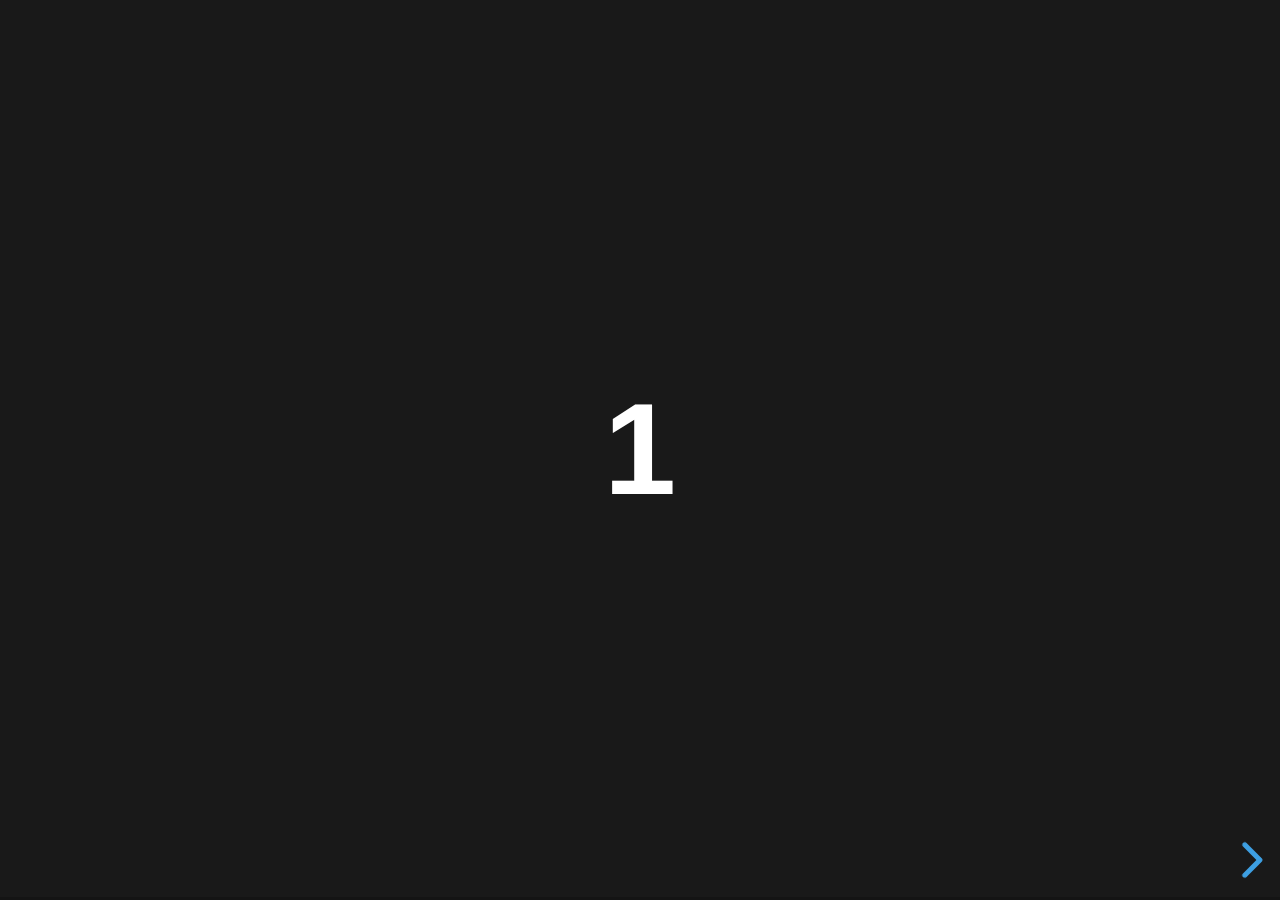
<file: presentation/examples/500-slides.html>
<!doctype html>
<html lang="en">
	<head>
		<meta charset="utf-8">

		<title>reveal.js - 500 slides</title>

		<meta name="viewport" content="width=device-width, initial-scale=1.0, maximum-scale=1.0, user-scalable=no">

		<link rel="stylesheet" href="../dist/reveal.css">
		<link rel="stylesheet" href="../dist/theme/black.css">
	</head>

	<body>
		<div class="reveal">
			<div class="slides">
				<section><h1>1</h1></section>
				<section><h1>2</h1></section>
				<section><h1>3</h1></section>
				<section><h1>4</h1></section>
				<section><h1>5</h1></section>
				<section><h1>6</h1></section>
				<section><h1>7</h1></section>
				<section><h1>8</h1></section>
				<section><h1>9</h1></section>
				<section><h1>10</h1></section>
				<section><h1>11</h1></section>
				<section><h1>12</h1></section>
				<section><h1>13</h1></section>
				<section><h1>14</h1></section>
				<section><h1>15</h1></section>
				<section><h1>16</h1></section>
				<section><h1>17</h1></section>
				<section><h1>18</h1></section>
				<section><h1>19</h1></section>
				<section><h1>20</h1></section>
				<section><h1>21</h1></section>
				<section><h1>22</h1></section>
				<section><h1>23</h1></section>
				<section><h1>24</h1></section>
				<section><h1>25</h1></section>
				<section><h1>26</h1></section>
				<section><h1>27</h1></section>
				<section><h1>28</h1></section>
				<section><h1>29</h1></section>
				<section><h1>30</h1></section>
				<section><h1>31</h1></section>
				<section><h1>32</h1></section>
				<section><h1>33</h1></section>
				<section><h1>34</h1></section>
				<section><h1>35</h1></section>
				<section><h1>36</h1></section>
				<section><h1>37</h1></section>
				<section><h1>38</h1></section>
				<section><h1>39</h1></section>
				<section><h1>40</h1></section>
				<section><h1>41</h1></section>
				<section><h1>42</h1></section>
				<section><h1>43</h1></section>
				<section><h1>44</h1></section>
				<section><h1>45</h1></section>
				<section><h1>46</h1></section>
				<section><h1>47</h1></section>
				<section><h1>48</h1></section>
				<section><h1>49</h1></section>
				<section><h1>50</h1></section>
				<section><h1>51</h1></section>
				<section><h1>52</h1></section>
				<section><h1>53</h1></section>
				<section><h1>54</h1></section>
				<section><h1>55</h1></section>
				<section><h1>56</h1></section>
				<section><h1>57</h1></section>
				<section><h1>58</h1></section>
				<section><h1>59</h1></section>
				<section><h1>60</h1></section>
				<section><h1>61</h1></section>
				<section><h1>62</h1></section>
				<section><h1>63</h1></section>
				<section><h1>64</h1></section>
				<section><h1>65</h1></section>
				<section><h1>66</h1></section>
				<section><h1>67</h1></section>
				<section><h1>68</h1></section>
				<section><h1>69</h1></section>
				<section><h1>70</h1></section>
				<section><h1>71</h1></section>
				<section><h1>72</h1></section>
				<section><h1>73</h1></section>
				<section><h1>74</h1></section>
				<section><h1>75</h1></section>
				<section><h1>76</h1></section>
				<section><h1>77</h1></section>
				<section><h1>78</h1></section>
				<section><h1>79</h1></section>
				<section><h1>80</h1></section>
				<section><h1>81</h1></section>
				<section><h1>82</h1></section>
				<section><h1>83</h1></section>
				<section><h1>84</h1></section>
				<section><h1>85</h1></section>
				<section><h1>86</h1></section>
				<section><h1>87</h1></section>
				<section><h1>88</h1></section>
				<section><h1>89</h1></section>
				<section><h1>90</h1></section>
				<section><h1>91</h1></section>
				<section><h1>92</h1></section>
				<section><h1>93</h1></section>
				<section><h1>94</h1></section>
				<section><h1>95</h1></section>
				<section><h1>96</h1></section>
				<section><h1>97</h1></section>
				<section><h1>98</h1></section>
				<section><h1>99</h1></section>
				<section><h1>100</h1></section>
				<section><h1>101</h1></section>
				<section><h1>102</h1></section>
				<section><h1>103</h1></section>
				<section><h1>104</h1></section>
				<section><h1>105</h1></section>
				<section><h1>106</h1></section>
				<section><h1>107</h1></section>
				<section><h1>108</h1></section>
				<section><h1>109</h1></section>
				<section><h1>110</h1></section>
				<section><h1>111</h1></section>
				<section><h1>112</h1></section>
				<section><h1>113</h1></section>
				<section><h1>114</h1></section>
				<section><h1>115</h1></section>
				<section><h1>116</h1></section>
				<section><h1>117</h1></section>
				<section><h1>118</h1></section>
				<section><h1>119</h1></section>
				<section><h1>120</h1></section>
				<section><h1>121</h1></section>
				<section><h1>122</h1></section>
				<section><h1>123</h1></section>
				<section><h1>124</h1></section>
				<section><h1>125</h1></section>
				<section><h1>126</h1></section>
				<section><h1>127</h1></section>
				<section><h1>128</h1></section>
				<section><h1>129</h1></section>
				<section><h1>130</h1></section>
				<section><h1>131</h1></section>
				<section><h1>132</h1></section>
				<section><h1>133</h1></section>
				<section><h1>134</h1></section>
				<section><h1>135</h1></section>
				<section><h1>136</h1></section>
				<section><h1>137</h1></section>
				<section><h1>138</h1></section>
				<section><h1>139</h1></section>
				<section><h1>140</h1></section>
				<section><h1>141</h1></section>
				<section><h1>142</h1></section>
				<section><h1>143</h1></section>
				<section><h1>144</h1></section>
				<section><h1>145</h1></section>
				<section><h1>146</h1></section>
				<section><h1>147</h1></section>
				<section><h1>148</h1></section>
				<section><h1>149</h1></section>
				<section><h1>150</h1></section>
				<section><h1>151</h1></section>
				<section><h1>152</h1></section>
				<section><h1>153</h1></section>
				<section><h1>154</h1></section>
				<section><h1>155</h1></section>
				<section><h1>156</h1></section>
				<section><h1>157</h1></section>
				<section><h1>158</h1></section>
				<section><h1>159</h1></section>
				<section><h1>160</h1></section>
				<section><h1>161</h1></section>
				<section><h1>162</h1></section>
				<section><h1>163</h1></section>
				<section><h1>164</h1></section>
				<section><h1>165</h1></section>
				<section><h1>166</h1></section>
				<section><h1>167</h1></section>
				<section><h1>168</h1></section>
				<section><h1>169</h1></section>
				<section><h1>170</h1></section>
				<section><h1>171</h1></section>
				<section><h1>172</h1></section>
				<section><h1>173</h1></section>
				<section><h1>174</h1></section>
				<section><h1>175</h1></section>
				<section><h1>176</h1></section>
				<section><h1>177</h1></section>
				<section><h1>178</h1></section>
				<section><h1>179</h1></section>
				<section><h1>180</h1></section>
				<section><h1>181</h1></section>
				<section><h1>182</h1></section>
				<section><h1>183</h1></section>
				<section><h1>184</h1></section>
				<section><h1>185</h1></section>
				<section><h1>186</h1></section>
				<section><h1>187</h1></section>
				<section><h1>188</h1></section>
				<section><h1>189</h1></section>
				<section><h1>190</h1></section>
				<section><h1>191</h1></section>
				<section><h1>192</h1></section>
				<section><h1>193</h1></section>
				<section><h1>194</h1></section>
				<section><h1>195</h1></section>
				<section><h1>196</h1></section>
				<section><h1>197</h1></section>
				<section><h1>198</h1></section>
				<section><h1>199</h1></section>
				<section><h1>200</h1></section>
				<section><h1>201</h1></section>
				<section><h1>202</h1></section>
				<section><h1>203</h1></section>
				<section><h1>204</h1></section>
				<section><h1>205</h1></section>
				<section><h1>206</h1></section>
				<section><h1>207</h1></section>
				<section><h1>208</h1></section>
				<section><h1>209</h1></section>
				<section><h1>210</h1></section>
				<section><h1>211</h1></section>
				<section><h1>212</h1></section>
				<section><h1>213</h1></section>
				<section><h1>214</h1></section>
				<section><h1>215</h1></section>
				<section><h1>216</h1></section>
				<section><h1>217</h1></section>
				<section><h1>218</h1></section>
				<section><h1>219</h1></section>
				<section><h1>220</h1></section>
				<section><h1>221</h1></section>
				<section><h1>222</h1></section>
				<section><h1>223</h1></section>
				<section><h1>224</h1></section>
				<section><h1>225</h1></section>
				<section><h1>226</h1></section>
				<section><h1>227</h1></section>
				<section><h1>228</h1></section>
				<section><h1>229</h1></section>
				<section><h1>230</h1></section>
				<section><h1>231</h1></section>
				<section><h1>232</h1></section>
				<section><h1>233</h1></section>
				<section><h1>234</h1></section>
				<section><h1>235</h1></section>
				<section><h1>236</h1></section>
				<section><h1>237</h1></section>
				<section><h1>238</h1></section>
				<section><h1>239</h1></section>
				<section><h1>240</h1></section>
				<section><h1>241</h1></section>
				<section><h1>242</h1></section>
				<section><h1>243</h1></section>
				<section><h1>244</h1></section>
				<section><h1>245</h1></section>
				<section><h1>246</h1></section>
				<section><h1>247</h1></section>
				<section><h1>248</h1></section>
				<section><h1>249</h1></section>
				<section><h1>250</h1></section>
				<section><h1>251</h1></section>
				<section><h1>252</h1></section>
				<section><h1>253</h1></section>
				<section><h1>254</h1></section>
				<section><h1>255</h1></section>
				<section><h1>256</h1></section>
				<section><h1>257</h1></section>
				<section><h1>258</h1></section>
				<section><h1>259</h1></section>
				<section><h1>260</h1></section>
				<section><h1>261</h1></section>
				<section><h1>262</h1></section>
				<section><h1>263</h1></section>
				<section><h1>264</h1></section>
				<section><h1>265</h1></section>
				<section><h1>266</h1></section>
				<section><h1>267</h1></section>
				<section><h1>268</h1></section>
				<section><h1>269</h1></section>
				<section><h1>270</h1></section>
				<section><h1>271</h1></section>
				<section><h1>272</h1></section>
				<section><h1>273</h1></section>
				<section><h1>274</h1></section>
				<section><h1>275</h1></section>
				<section><h1>276</h1></section>
				<section><h1>277</h1></section>
				<section><h1>278</h1></section>
				<section><h1>279</h1></section>
				<section><h1>280</h1></section>
				<section><h1>281</h1></section>
				<section><h1>282</h1></section>
				<section><h1>283</h1></section>
				<section><h1>284</h1></section>
				<section><h1>285</h1></section>
				<section><h1>286</h1></section>
				<section><h1>287</h1></section>
				<section><h1>288</h1></section>
				<section><h1>289</h1></section>
				<section><h1>290</h1></section>
				<section><h1>291</h1></section>
				<section><h1>292</h1></section>
				<section><h1>293</h1></section>
				<section><h1>294</h1></section>
				<section><h1>295</h1></section>
				<section><h1>296</h1></section>
				<section><h1>297</h1></section>
				<section><h1>298</h1></section>
				<section><h1>299</h1></section>
				<section><h1>300</h1></section>
				<section><h1>301</h1></section>
				<section><h1>302</h1></section>
				<section><h1>303</h1></section>
				<section><h1>304</h1></section>
				<section><h1>305</h1></section>
				<section><h1>306</h1></section>
				<section><h1>307</h1></section>
				<section><h1>308</h1></section>
				<section><h1>309</h1></section>
				<section><h1>310</h1></section>
				<section><h1>311</h1></section>
				<section><h1>312</h1></section>
				<section><h1>313</h1></section>
				<section><h1>314</h1></section>
				<section><h1>315</h1></section>
				<section><h1>316</h1></section>
				<section><h1>317</h1></section>
				<section><h1>318</h1></section>
				<section><h1>319</h1></section>
				<section><h1>320</h1></section>
				<section><h1>321</h1></section>
				<section><h1>322</h1></section>
				<section><h1>323</h1></section>
				<section><h1>324</h1></section>
				<section><h1>325</h1></section>
				<section><h1>326</h1></section>
				<section><h1>327</h1></section>
				<section><h1>328</h1></section>
				<section><h1>329</h1></section>
				<section><h1>330</h1></section>
				<section><h1>331</h1></section>
				<section><h1>332</h1></section>
				<section><h1>333</h1></section>
				<section><h1>334</h1></section>
				<section><h1>335</h1></section>
				<section><h1>336</h1></section>
				<section><h1>337</h1></section>
				<section><h1>338</h1></section>
				<section><h1>339</h1></section>
				<section><h1>340</h1></section>
				<section><h1>341</h1></section>
				<section><h1>342</h1></section>
				<section><h1>343</h1></section>
				<section><h1>344</h1></section>
				<section><h1>345</h1></section>
				<section><h1>346</h1></section>
				<section><h1>347</h1></section>
				<section><h1>348</h1></section>
				<section><h1>349</h1></section>
				<section><h1>350</h1></section>
				<section><h1>351</h1></section>
				<section><h1>352</h1></section>
				<section><h1>353</h1></section>
				<section><h1>354</h1></section>
				<section><h1>355</h1></section>
				<section><h1>356</h1></section>
				<section><h1>357</h1></section>
				<section><h1>358</h1></section>
				<section><h1>359</h1></section>
				<section><h1>360</h1></section>
				<section><h1>361</h1></section>
				<section><h1>362</h1></section>
				<section><h1>363</h1></section>
				<section><h1>364</h1></section>
				<section><h1>365</h1></section>
				<section><h1>366</h1></section>
				<section><h1>367</h1></section>
				<section><h1>368</h1></section>
				<section><h1>369</h1></section>
				<section><h1>370</h1></section>
				<section><h1>371</h1></section>
				<section><h1>372</h1></section>
				<section><h1>373</h1></section>
				<section><h1>374</h1></section>
				<section><h1>375</h1></section>
				<section><h1>376</h1></section>
				<section><h1>377</h1></section>
				<section><h1>378</h1></section>
				<section><h1>379</h1></section>
				<section><h1>380</h1></section>
				<section><h1>381</h1></section>
				<section><h1>382</h1></section>
				<section><h1>383</h1></section>
				<section><h1>384</h1></section>
				<section><h1>385</h1></section>
				<section><h1>386</h1></section>
				<section><h1>387</h1></section>
				<section><h1>388</h1></section>
				<section><h1>389</h1></section>
				<section><h1>390</h1></section>
				<section><h1>391</h1></section>
				<section><h1>392</h1></section>
				<section><h1>393</h1></section>
				<section><h1>394</h1></section>
				<section><h1>395</h1></section>
				<section><h1>396</h1></section>
				<section><h1>397</h1></section>
				<section><h1>398</h1></section>
				<section><h1>399</h1></section>
				<section><h1>400</h1></section>
				<section><h1>401</h1></section>
				<section><h1>402</h1></section>
				<section><h1>403</h1></section>
				<section><h1>404</h1></section>
				<section><h1>405</h1></section>
				<section><h1>406</h1></section>
				<section><h1>407</h1></section>
				<section><h1>408</h1></section>
				<section><h1>409</h1></section>
				<section><h1>410</h1></section>
				<section><h1>411</h1></section>
				<section><h1>412</h1></section>
				<section><h1>413</h1></section>
				<section><h1>414</h1></section>
				<section><h1>415</h1></section>
				<section><h1>416</h1></section>
				<section><h1>417</h1></section>
				<section><h1>418</h1></section>
				<section><h1>419</h1></section>
				<section><h1>420</h1></section>
				<section><h1>421</h1></section>
				<section><h1>422</h1></section>
				<section><h1>423</h1></section>
				<section><h1>424</h1></section>
				<section><h1>425</h1></section>
				<section><h1>426</h1></section>
				<section><h1>427</h1></section>
				<section><h1>428</h1></section>
				<section><h1>429</h1></section>
				<section><h1>430</h1></section>
				<section><h1>431</h1></section>
				<section><h1>432</h1></section>
				<section><h1>433</h1></section>
				<section><h1>434</h1></section>
				<section><h1>435</h1></section>
				<section><h1>436</h1></section>
				<section><h1>437</h1></section>
				<section><h1>438</h1></section>
				<section><h1>439</h1></section>
				<section><h1>440</h1></section>
				<section><h1>441</h1></section>
				<section><h1>442</h1></section>
				<section><h1>443</h1></section>
				<section><h1>444</h1></section>
				<section><h1>445</h1></section>
				<section><h1>446</h1></section>
				<section><h1>447</h1></section>
				<section><h1>448</h1></section>
				<section><h1>449</h1></section>
				<section><h1>450</h1></section>
				<section><h1>451</h1></section>
				<section><h1>452</h1></section>
				<section><h1>453</h1></section>
				<section><h1>454</h1></section>
				<section><h1>455</h1></section>
				<section><h1>456</h1></section>
				<section><h1>457</h1></section>
				<section><h1>458</h1></section>
				<section><h1>459</h1></section>
				<section><h1>460</h1></section>
				<section><h1>461</h1></section>
				<section><h1>462</h1></section>
				<section><h1>463</h1></section>
				<section><h1>464</h1></section>
				<section><h1>465</h1></section>
				<section><h1>466</h1></section>
				<section><h1>467</h1></section>
				<section><h1>468</h1></section>
				<section><h1>469</h1></section>
				<section><h1>470</h1></section>
				<section><h1>471</h1></section>
				<section><h1>472</h1></section>
				<section><h1>473</h1></section>
				<section><h1>474</h1></section>
				<section><h1>475</h1></section>
				<section><h1>476</h1></section>
				<section><h1>477</h1></section>
				<section><h1>478</h1></section>
				<section><h1>479</h1></section>
				<section><h1>480</h1></section>
				<section><h1>481</h1></section>
				<section><h1>482</h1></section>
				<section><h1>483</h1></section>
				<section><h1>484</h1></section>
				<section><h1>485</h1></section>
				<section><h1>486</h1></section>
				<section><h1>487</h1></section>
				<section><h1>488</h1></section>
				<section><h1>489</h1></section>
				<section><h1>490</h1></section>
				<section><h1>491</h1></section>
				<section><h1>492</h1></section>
				<section><h1>493</h1></section>
				<section><h1>494</h1></section>
				<section><h1>495</h1></section>
				<section><h1>496</h1></section>
				<section><h1>497</h1></section>
				<section><h1>498</h1></section>
				<section><h1>499</h1></section>
			</div>
		</div>

		<script src="../dist/reveal.js"></script>
		<script>
			Reveal.initialize({
				transition: 'linear'
			});
		</script>
	</body>
</html>
</file>
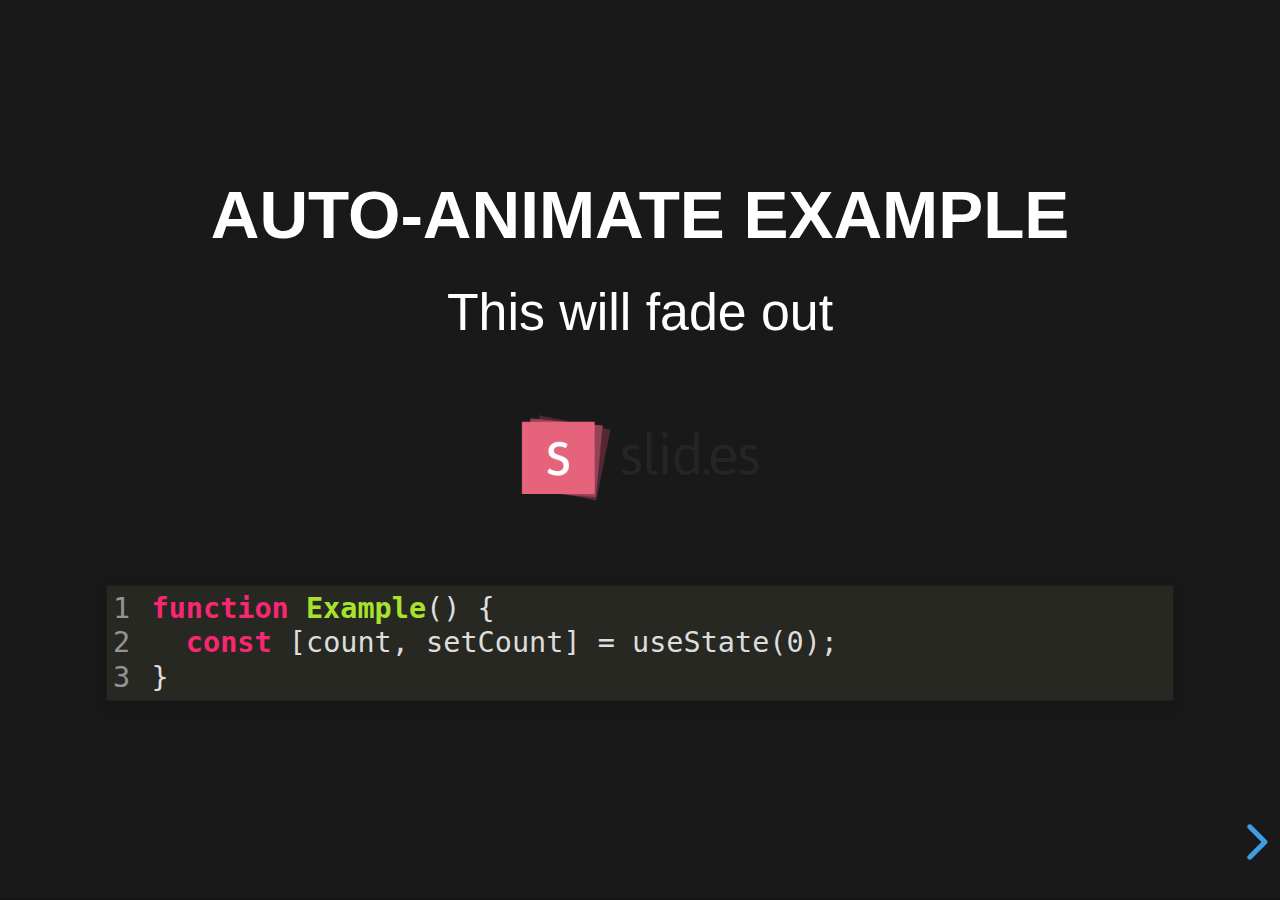
<file: presentation/examples/auto-animate.html>
<!doctype html>
<html lang="en">

	<head>
		<meta charset="utf-8">

		<title>reveal.js - Auto Animate</title>

		<meta name="viewport" content="width=device-width, initial-scale=1.0, maximum-scale=1.0, user-scalable=no">

		<link rel="stylesheet" href="../dist/reveal.css">
		<link rel="stylesheet" href="../dist/theme/black.css" id="theme">
		<link rel="stylesheet" href="../plugin/highlight/monokai.css">
	</head>

	<body>

		<div class="reveal">

			<div class="slides">
				<section data-auto-animate data-auto-animate-unmatched="fade">
					<h3>Auto-Animate Example</h3>
					<p>This will fade out</p>
					<img src="assets/image1.png" style="height: 100px;">
					<pre data-id="code"><code data-line-numbers class="hljs" data-trim>
						function Example() {
						  const [count, setCount] = useState(0);
						}
					</code></pre>
				</section>
				<section data-auto-animate data-auto-animate-unmatched="fade">
					<h3>Auto-Animate Example</h3>
					<p style="opacity: 0.2; margin-top: 100px;">This will fade out</p>
					<p>This element is unmatched</p>
					<img src="assets/image1.png" style="height: 150px;">
					<pre data-id="code"><code data-line-numbers class="hljs" data-trim>
						function Example() {
						  New line!
						  const [count, setCount] = useState(0);
						}
					</code></pre>
				</section>

				<section data-auto-animate>
					<p data-id="text-props" style="background: #555; line-height: 1em; letter-spacing: 0em;">Line Height & Letter Spacing</p>
				</section>
				<section data-auto-animate>
					<p data-id="text-props" style="background: #555; line-height: 3em; letter-spacing: 0.2em;">Line Height & Letter Spacing</p>
				</section>

				<section>
					<section data-auto-animate>
						<pre data-id="code"><code data-line-numbers class="hljs" data-trim>
							import React, { useState } from 'react';

							function Example() {
							  const [count, setCount] = useState(0);

							  return (
							    ...
							  );
							}
						</code></pre>
					</section>
					<section data-auto-animate>
						<pre data-id="code"><code data-line-numbers class="hljs" data-trim>
							function Example() {
							  const [count, setCount] = useState(0);

							  return (
							    &lt;div&gt;
							      &lt;p&gt;You clicked {count} times&lt;/p&gt;
							      &lt;button onClick={() =&gt; setCount(count + 1)}&gt;
							        Click me
							      &lt;/button&gt;
							    &lt;/div&gt;
							  );
							}
						</code></pre>
					</section>
					<section data-auto-animate>
						<pre data-id="code"><code data-line-numbers class="hljs" data-trim>
							function Example() {
							  // A comment!
							  const [count, setCount] = useState(0);

							  return (
							    &lt;div&gt;
							      &lt;p&gt;You clicked {count} times&lt;/p&gt;
							      &lt;button onClick={() =&gt; setCount(count + 1)}&gt;
							        Click me
							      &lt;/button&gt;
							    &lt;/div&gt;
							  );
							}
						</code></pre>
					</section>
				</section>

				<section>
					<section data-auto-animate>
						<h3>Swapping list items</h3>
						<ul>
							<li>One</li>
							<li>Two</li>
							<li>Three</li>
						</ul>
					</section>
					<section data-auto-animate>
						<h3>Swapping list items</h3>
						<ul>
							<li>Two</li>
							<li>One</li>
							<li>Three</li>
						</ul>
					</section>
					<section data-auto-animate>
						<h3>Swapping list items</h3>
						<ul>
							<li>Two</li>
							<li>Three</li>
							<li>One</li>
						</ul>
					</section>
				</section>

				<section data-auto-animate style="height: 600px">
					<h3 style="opacity: 0.3; font-size: 18px;">SLIDE 1</h3>
					<h2 data-id="title" style="margin-top: 260px;">Animate Anything</h2>
					<div data-id="1" style="background: white; position: absolute; top: 150px; left: 16%; width: 60px; height: 60px;"></div>
					<div data-id="2" style="background: white; position: absolute; top: 150px; left: 36%; width: 60px; height: 60px;"></div>
					<div data-id="3" style="background: white; position: absolute; top: 150px; left: 56%; width: 60px; height: 60px;"></div>
					<div data-id="4" style="background: white; position: absolute; top: 150px; left: 76%; width: 60px; height: 60px;"></div>
				</section>
				<section data-auto-animate style="height: 600px">
					<h3 style="opacity: 0.3; font-size: 18px;">SLIDE 2</h3>
					<h2 data-id="title" style="margin-top: 500px">With Auto Animate</h2>
					<div data-id="1" style="background: cyan; position: absolute; bottom: 190px; left: 16%; width: 60px; height: 60px;"></div>
					<div data-id="2" style="background: magenta; position: absolute; bottom: 190px; left: 36%; width: 60px; height: 160px;"></div>
					<div data-id="3" style="background: yellow; position: absolute; bottom: 190px; left: 56%; width: 60px; height: 260px;"></div>
					<div data-id="4" style="background: red; position: absolute; bottom: 190px; left: 76%; width: 60px; height: 360px;"></div>
				</section>
				<section data-auto-animate style="height: 600px">
					<h3 style="opacity: 0.3; font-size: 18px;">SLIDE 3</h3>
					<h2 data-id="title" style="margin-top: 500px; opacity: 0;">With Auto Animate</h2>
					<div data-id="1" style="background: cyan; position: absolute; top: 50%; left: 50%; width: 400px; height: 400px; margin: -200px 0 0 -200px; border-radius: 400px;"></div>
					<div data-id="2" style="background: magenta; position: absolute; top: 50%; left: 50%; width: 300px; height: 300px; margin: -150px 0 0 -150px; border-radius: 400px;"></div>
					<div data-id="3" style="background: yellow; position: absolute; top: 50%; left: 50%; width: 200px; height: 200px; margin: -100px 0 0 -100px; border-radius: 400px;"></div>
					<div data-id="4" style="background: red; position: absolute; top: 50%; left: 50%; width: 100px; height: 100px; margin: -50px 0 0 -50px; border-radius: 400px;"></div>
				</section>
				<section data-auto-animate style="height: 600px">
					<h3 style="opacity: 0.3; font-size: 18px;">SLIDE 3</h3>
					<h2 data-id="title" style="margin-top: 500px; opacity: 0;">With Auto Animate</h2>
					<div data-id="1" style="background: red; position: absolute; top: 250px; left: 16%; width: 60px; height: 60px;"></div>
					<div data-id="2" style="background: yellow; position: absolute; top: 250px; left: 36%; width: 60px; height: 60px;"></div>
					<div data-id="3" style="background: magenta; position: absolute; top: 250px; left: 56%; width: 60px; height: 60px;"></div>
					<div data-id="4" style="background: cyan; position: absolute; top: 250px; left: 76%; width: 60px; height: 60px;"></div>
				</section>

				<section data-auto-animate data-auto-animate-id="a">
					<h2>data-auto-animate-id="a"</h2>
					<h3>A1</h3>
				</section>
				<section data-auto-animate data-auto-animate-id="a">
					<h2>data-auto-animate-id="a"</h2>
					<h3>A1</h3>
					<h3>A2</h3>
				</section>
				<section data-auto-animate data-auto-animate-id="b">
					<h2>data-auto-animate-id="b"</h2>
					<h3>B1</h3>
				</section>
				<section data-auto-animate data-auto-animate-id="b">
					<h2>data-auto-animate-id="b"</h2>
					<h3>B1</h3>
					<h3>B2</h3>
				</section>

				<section>
					<section id="stacked-slide-1" data-auto-animate>
						<a href="#/stacked-slide-1">Slide 1</a><br>
						<a href="#/stacked-slide-2">Slide 2</a><br>
						<a href="#/stacked-slide-3">Slide 3</a><br>
						<a href="#/stacked-slide-4">Slide 4</a><br>
						<div data-id="anim" style="background: indigo; padding: 8px; width: 50px; height: 50px; position: absolute; left: 0px;">A</div>
					</section>
					<section id="stacked-slide-2" data-auto-animate>
						<a href="#/stacked-slide-1">Slide 1</a><br>
						<a href="#/stacked-slide-2">Slide 2</a><br>
						<a href="#/stacked-slide-3">Slide 3</a><br>
						<a href="#/stacked-slide-4">Slide 4</a><br>
						<div data-id="anim" style="background: indigo; padding: 8px; width: 50px; height: 50px; position: absolute; left: 25%;">A</div>
					</section>
					<section id="stacked-slide-3" data-auto-animate>
						<a href="#/stacked-slide-1">Slide 1</a><br>
						<a href="#/stacked-slide-2">Slide 2</a><br>
						<a href="#/stacked-slide-3">Slide 3</a><br>
						<a href="#/stacked-slide-4">Slide 4</a><br>
						<div data-id="anim" style="background: indigo; padding: 8px; width: 50px; height: 50px; position: absolute; left: 50%;">A</div>
					</section>
					<section id="stacked-slide-4" data-auto-animate>
						<a href="#/stacked-slide-1">Slide 1</a><br>
						<a href="#/stacked-slide-2">Slide 2</a><br>
						<a href="#/stacked-slide-3">Slide 3</a><br>
						<a href="#/stacked-slide-4">Slide 4</a><br>
						<div data-id="anim" style="background: indigo; padding: 8px; width: 50px; height: 50px; position: absolute; left: 75%;">A</div>
					</section>
				</section>

			</div>

		</div>

		<script src="../dist/reveal.js"></script>
		<script src="../plugin/highlight/highlight.js"></script>
		<script>
			Reveal.initialize({
				center: true,
				hash: true,
				plugins: [ RevealHighlight ]
			});
		</script>

	</body>
</html>
</file>
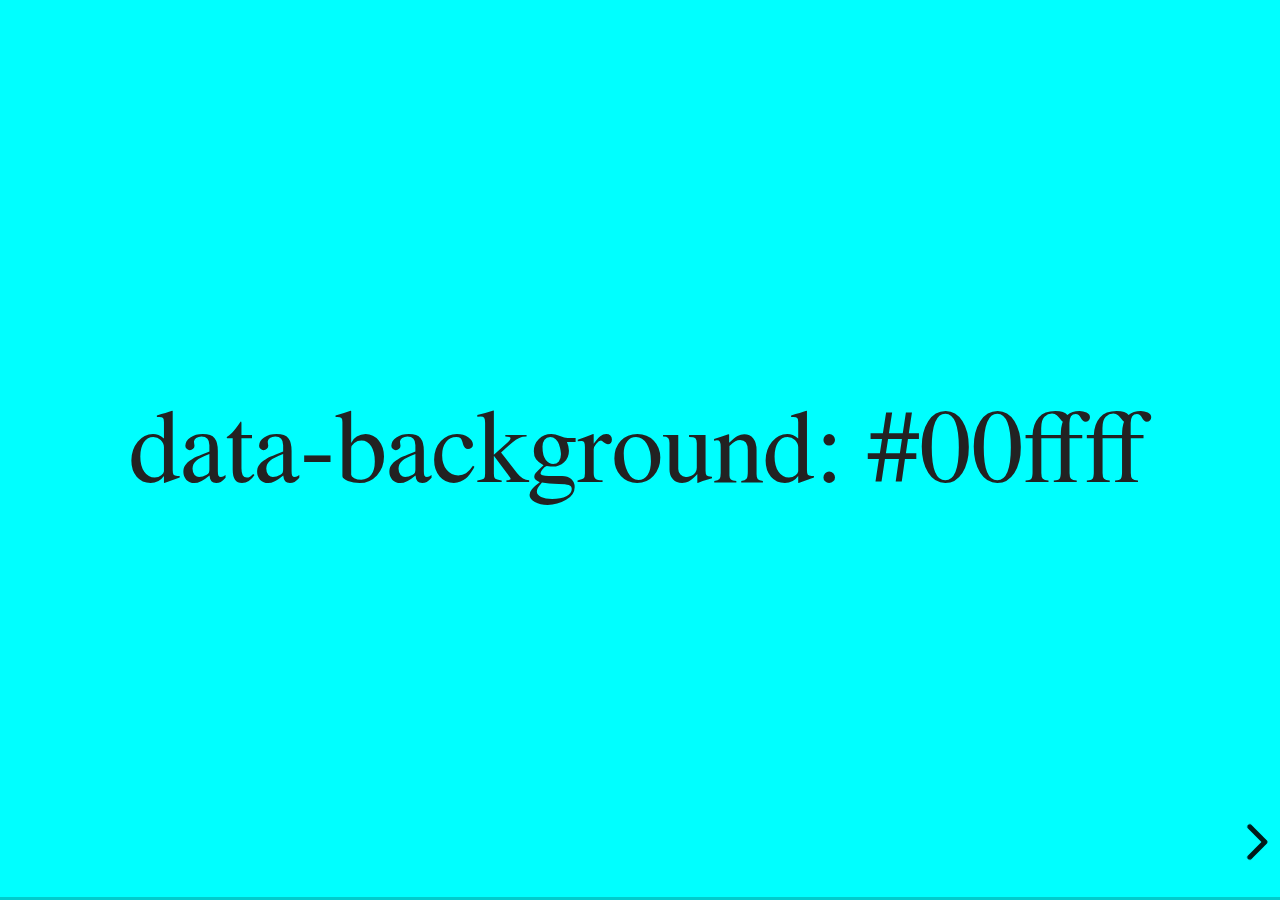
<file: presentation/examples/backgrounds.html>
<!doctype html>
<html lang="en">

	<head>
		<meta charset="utf-8">

		<title>reveal.js - Slide Backgrounds</title>

		<meta name="viewport" content="width=device-width, initial-scale=1.0, maximum-scale=1.0, user-scalable=no">

		<link rel="stylesheet" href="../dist/reveal.css">
		<link rel="stylesheet" href="../dist/theme/serif.css" id="theme">
		<style type="text/css" media="screen">
			.slides section.has-dark-background,
			.slides section.has-dark-background h2 {
				color: #fff;
			}
			.slides section.has-light-background,
			.slides section.has-light-background h2 {
				color: #222;
			}
		</style>
	</head>

	<body>

		<div class="reveal">

			<div class="slides">

				<section data-background="#00ffff">
					<h2>data-background: #00ffff</h2>
				</section>

				<section data-background="#bb00bb">
					<h2>data-background: #bb00bb</h2>
				</section>

				<section data-background-color="lightblue">
					<h2>data-background: lightblue</h2>
				</section>

				<section>
					<section data-background="#ff0000">
						<h2>data-background: #ff0000</h2>
					</section>
					<section data-background="rgba(0, 0, 0, 0.2)">
						<h2>data-background: rgba(0, 0, 0, 0.2)</h2>
					</section>
					<section data-background="salmon">
						<h2>data-background: salmon</h2>
					</section>
				</section>

				<section data-background="rgba(0, 100, 100, 0.2)">
					<section>
						<h2>Background applied to stack</h2>
					</section>
					<section>
						<h2>Background applied to stack</h2>
					</section>
					<section data-background="rgb(66, 66, 66)">
						<h2>Background applied to slide inside of stack</h2>
					</section>
				</section>

				<section data-background-transition="slide" data-background="assets/image1.png">
					<h2>Background image</h2>
				</section>

				<section>
					<section data-background-transition="slide" data-background="assets/image1.png">
						<h2>Background image</h2>
					</section>
					<section data-background-transition="slide" data-background="assets/image1.png">
						<h2>Background image</h2>
					</section>
				</section>

				<section data-background="assets/image2.png" data-background-size="100px" data-background-repeat="repeat" data-background-color="#111">
					<h2>Background image</h2>
					<pre>data-background-size="100px" data-background-repeat="repeat" data-background-color="#111"</pre>
				</section>

				<section data-background="#888888">
					<h2>Same background twice (1/2)</h2>
				</section>
				<section data-background="#888888">
					<h2>Same background twice (2/2)</h2>
				</section>

				<section data-background-video="https://s3.amazonaws.com/static.slid.es/site/homepage/v1/homepage-video-editor.mp4,https://s3.amazonaws.com/static.slid.es/site/homepage/v1/homepage-video-editor.webm">
					<h2>Video background</h2>
				</section>

				<section data-background-iframe="https://slides.com/news/make-better-presentations/embed?style=hidden&autoSlide=4000">
					<h2>Iframe background</h2>
				</section>

				<section>
					<section data-background="#417203">
						<h2>Same background twice vertical (1/2)</h2>
					</section>
					<section data-background="#417203">
						<h2>Same background twice vertical (2/2)</h2>
					</section>
				</section>

				<section data-background="#934f4d">
					<h2>Same background from horizontal to vertical (1/3)</h2>
				</section>
				<section>
					<section data-background="#934f4d">
						<h2>Same background from horizontal to vertical (2/3)</h2>
					</section>
					<section data-background="#934f4d">
						<h2>Same background from horizontal to vertical (3/3)</h2>
					</section>
				</section>

			</div>

		</div>

		<script src="../dist/reveal.js"></script>
		<script>

			// Full list of configuration options:
			// https://revealjs.revealjs.com/config/
			Reveal.initialize({
				center: true,

				transition: 'linear',
				// transitionSpeed: 'slow',
				// backgroundTransition: 'slide'
			});

		</script>

	</body>
</html>
</file>
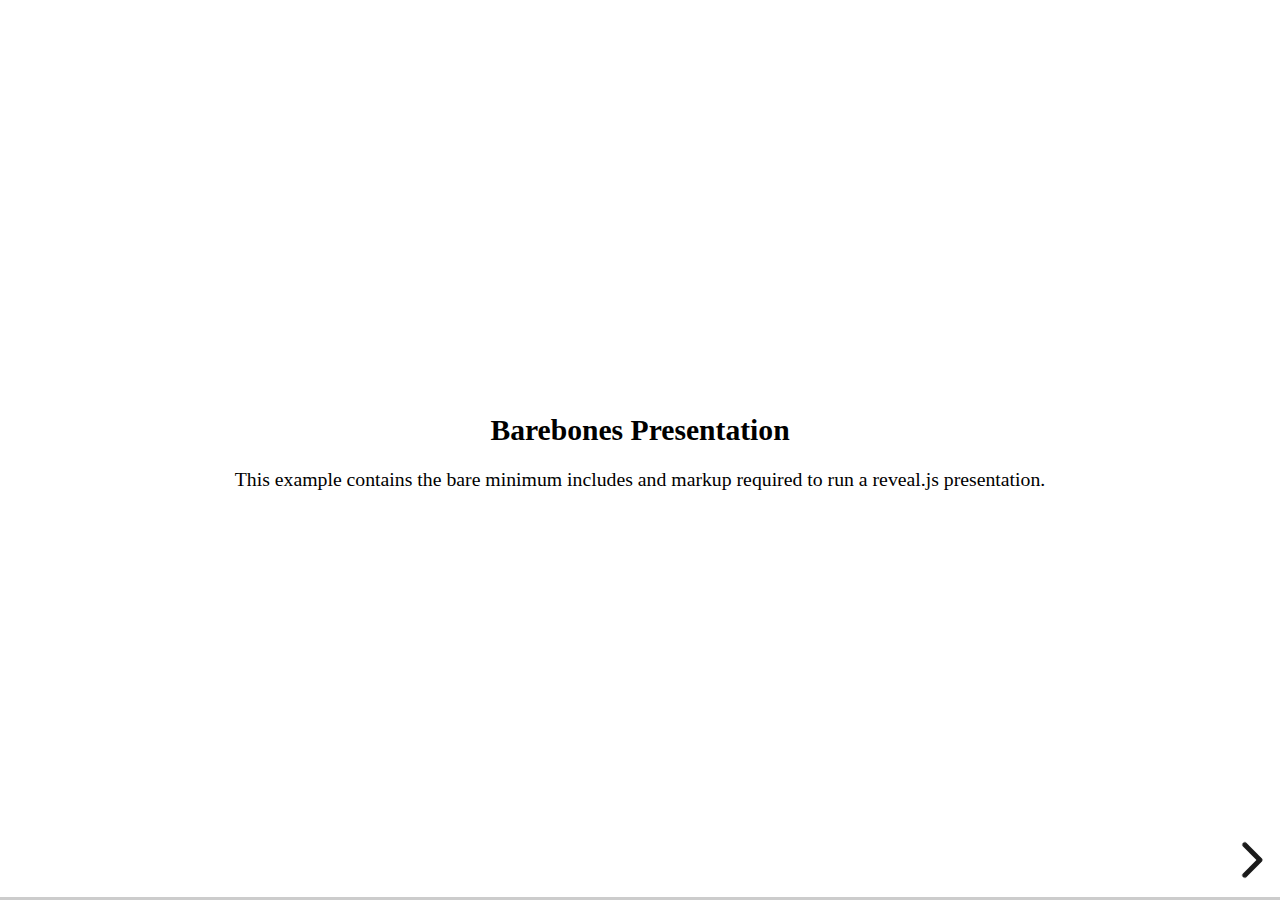
<file: presentation/examples/barebones.html>
<!doctype html>
<html lang="en">
	<head>
		<meta charset="utf-8">
		<title>reveal.js - Barebones</title>
		<link rel="stylesheet" href="../dist/reveal.css">
	</head>
	<body>

		<div class="reveal">
			<div class="slides">

				<section>
					<h2>Barebones Presentation</h2>
					<p>This example contains the bare minimum includes and markup required to run a reveal.js presentation.</p>
				</section>

				<section>
					<h2>No Theme</h2>
					<p>There's no theme included, so it will fall back on browser defaults.</p>
				</section>

			</div>
		</div>

		<script src="../dist/reveal.js"></script>
		<script>
			Reveal.initialize();
		</script>

	</body>
</html>
</file>
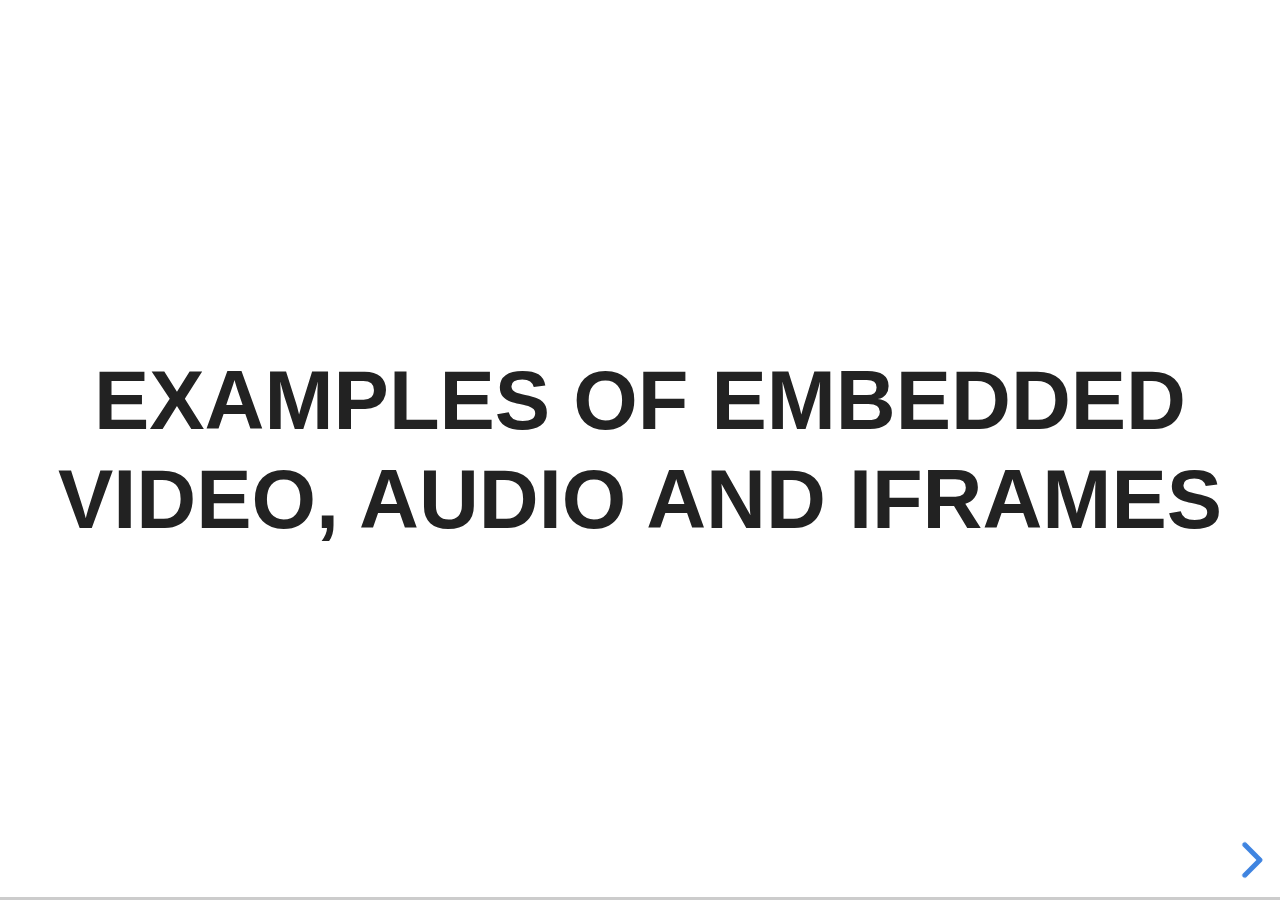
<file: presentation/examples/media.html>
<!doctype html>
<html lang="en">

	<head>
		<meta charset="utf-8">

		<title>reveal.js - Video, Audio and Iframes</title>

		<meta name="viewport" content="width=device-width, initial-scale=1.0, maximum-scale=1.0, user-scalable=no">

		<link rel="stylesheet" href="../dist/reveal.css">
		<link rel="stylesheet" href="../dist/theme/white.css" id="theme">
	</head>

	<body>

		<div class="reveal">

			<div class="slides">

				<section>
					<h2>Examples of embedded Video, Audio and Iframes</h2>
				</section>

				<section>
					<h2>Iframe</h2>
					<iframe data-autoplay width="700" height="540" src="https://slides.com/news/auto-animate/embed" frameborder="0"></iframe>
				</section>

				<section data-background-iframe="https://www.youtube.com/embed/h1_nyI3z8gI" data-background-interactive>
					<h2 style="color: #fff;">Iframe Background</h2>
				</section>

				<section>
					<h2>Video</h2>
					<video src="http://clips.vorwaerts-gmbh.de/big_buck_bunny.mp4" data-autoplay></video>
				</section>

				<section data-background-video="http://clips.vorwaerts-gmbh.de/big_buck_bunny.mp4">
					<h2>Background Video</h2>
				</section>

				<section>
					<h2>Auto-playing audio</h2>
					<audio src="assets/beeping.wav" data-autoplay></audio>
				</section>

				<section>
					<h2>Audio inside slide fragments</h2>
					<div class="fragment">
						Beep 1
						<audio src="assets/beeping.wav" data-autoplay></audio>
					</div>
					<div class="fragment">
						Beep 2
						<audio src="assets/beeping.wav" data-autoplay></audio>
					</div>
				</section>

				<section>
					<h2>Audio with controls</h2>
					<audio src="assets/beeping.wav" controls></audio>
				</section>

			</div>

		</div>

		<script src="../dist/reveal.js"></script>
		<script>
			Reveal.initialize({hash: true});
		</script>

	</body>
</html>
</file>
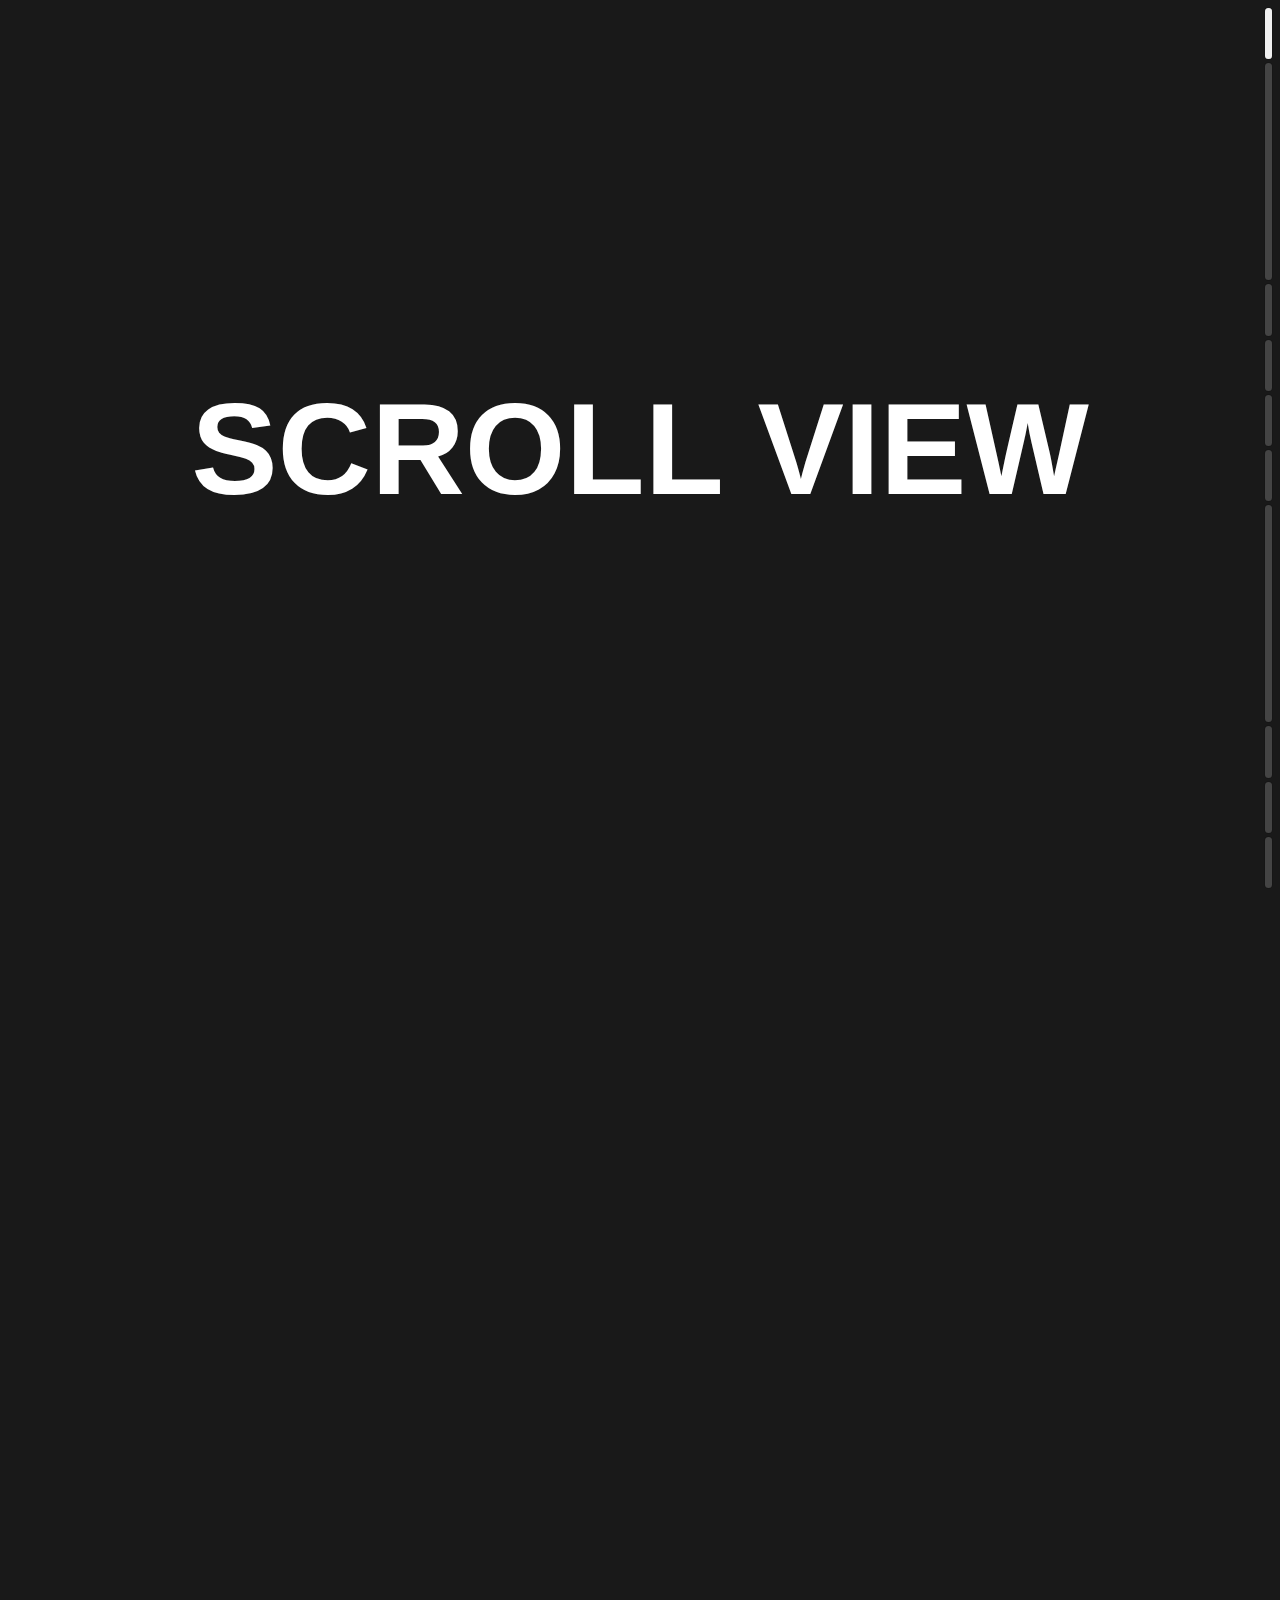
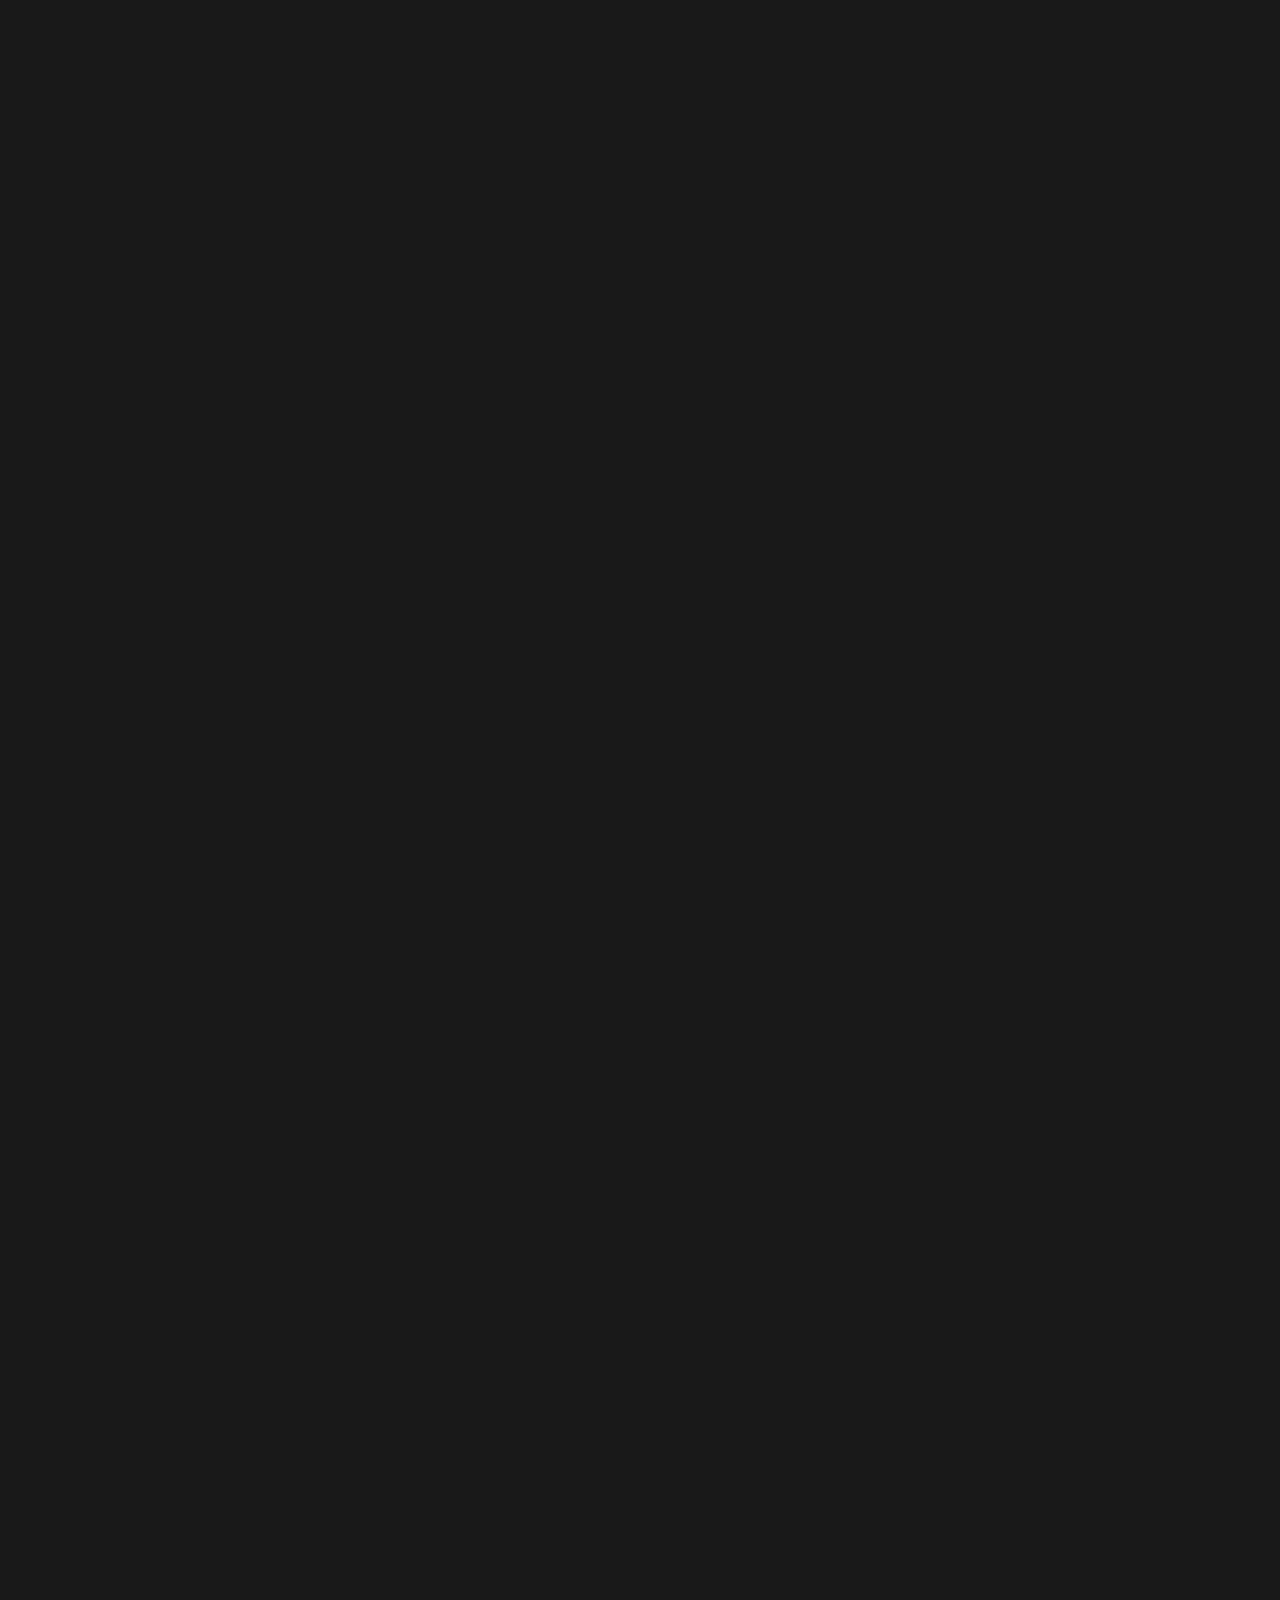
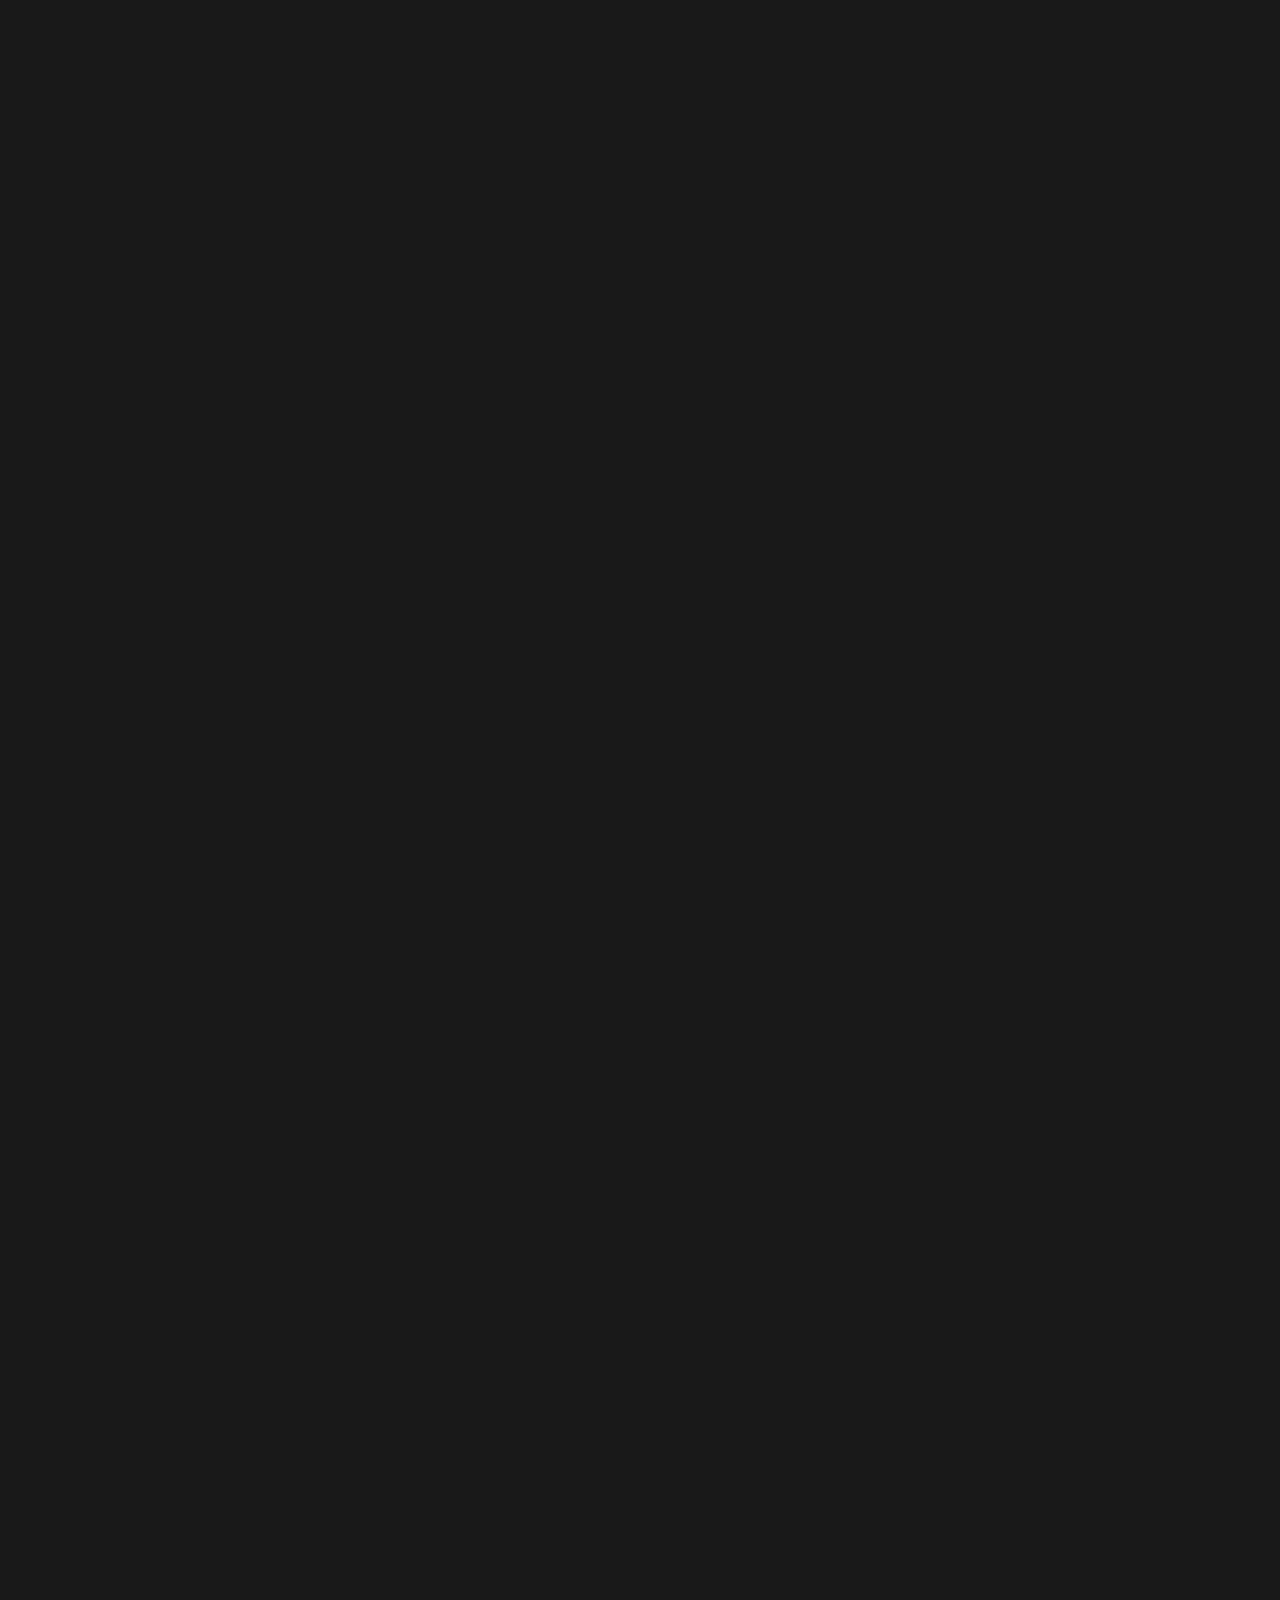
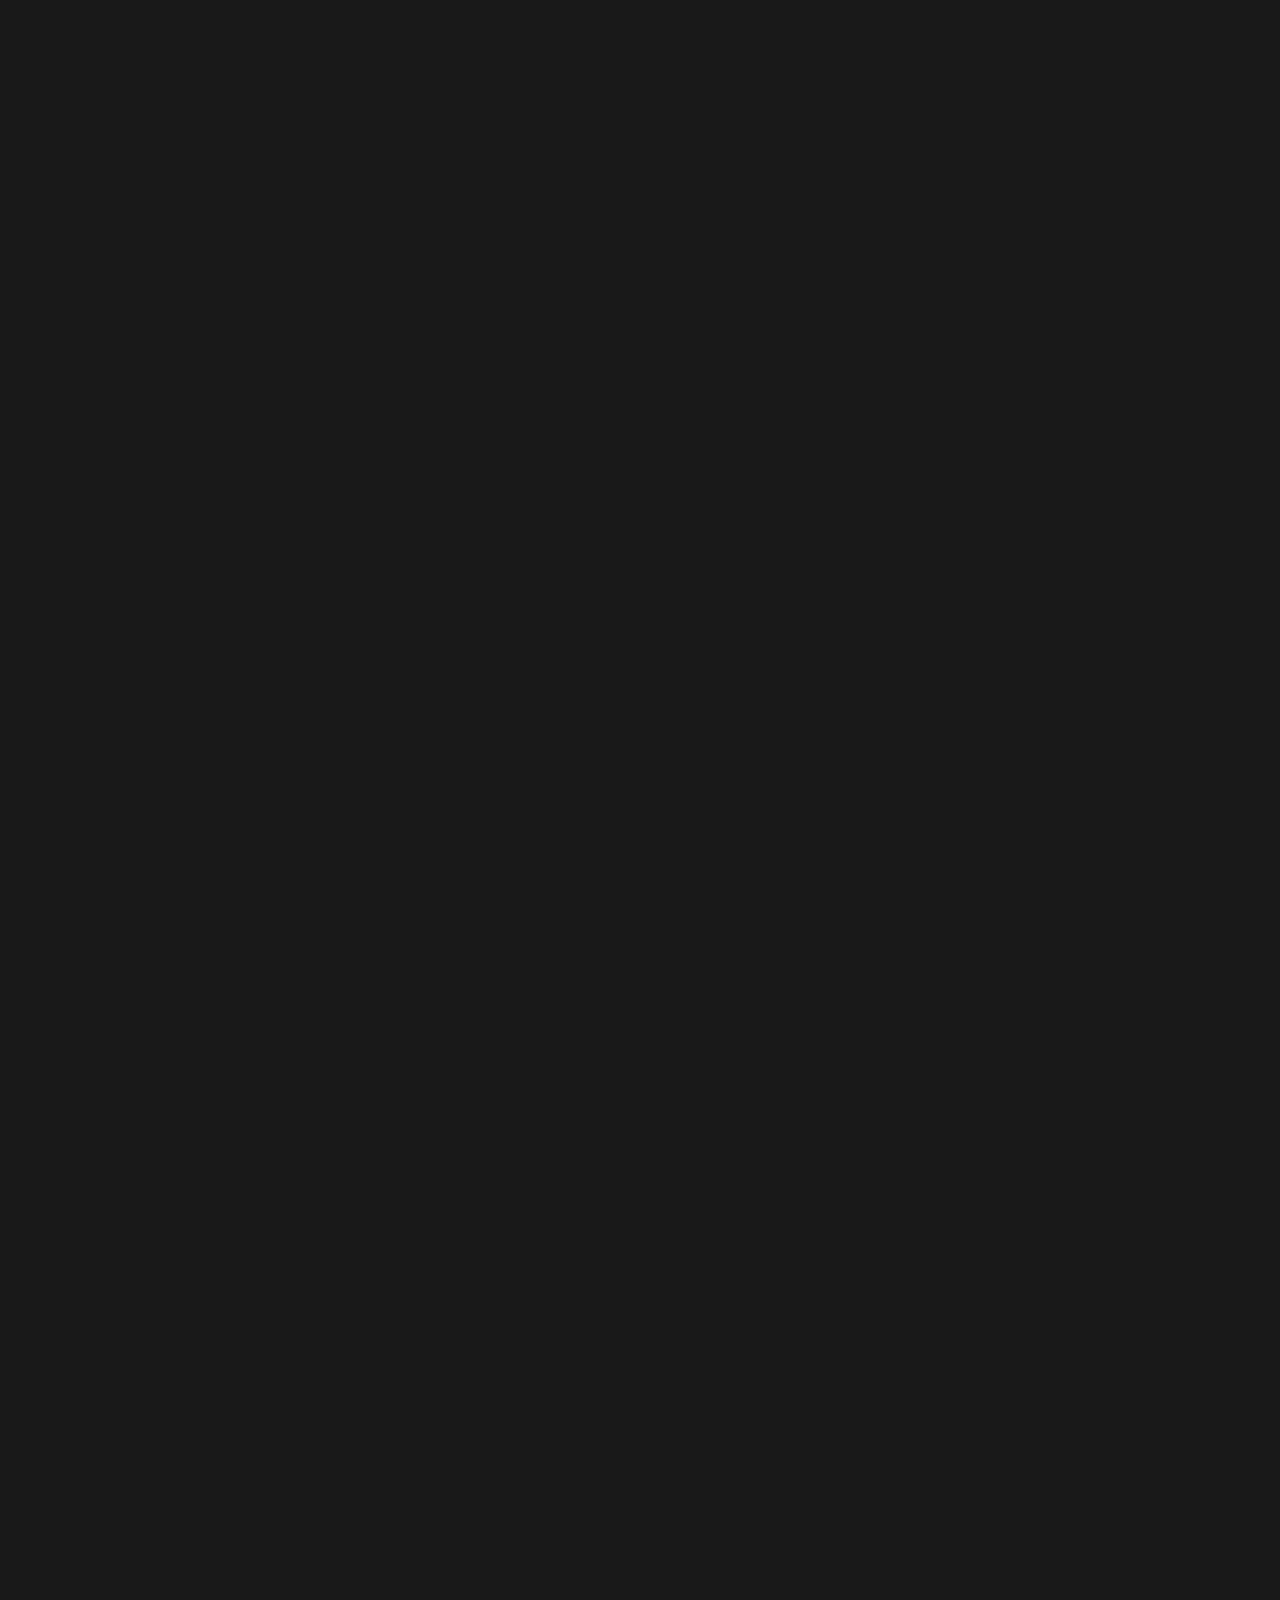
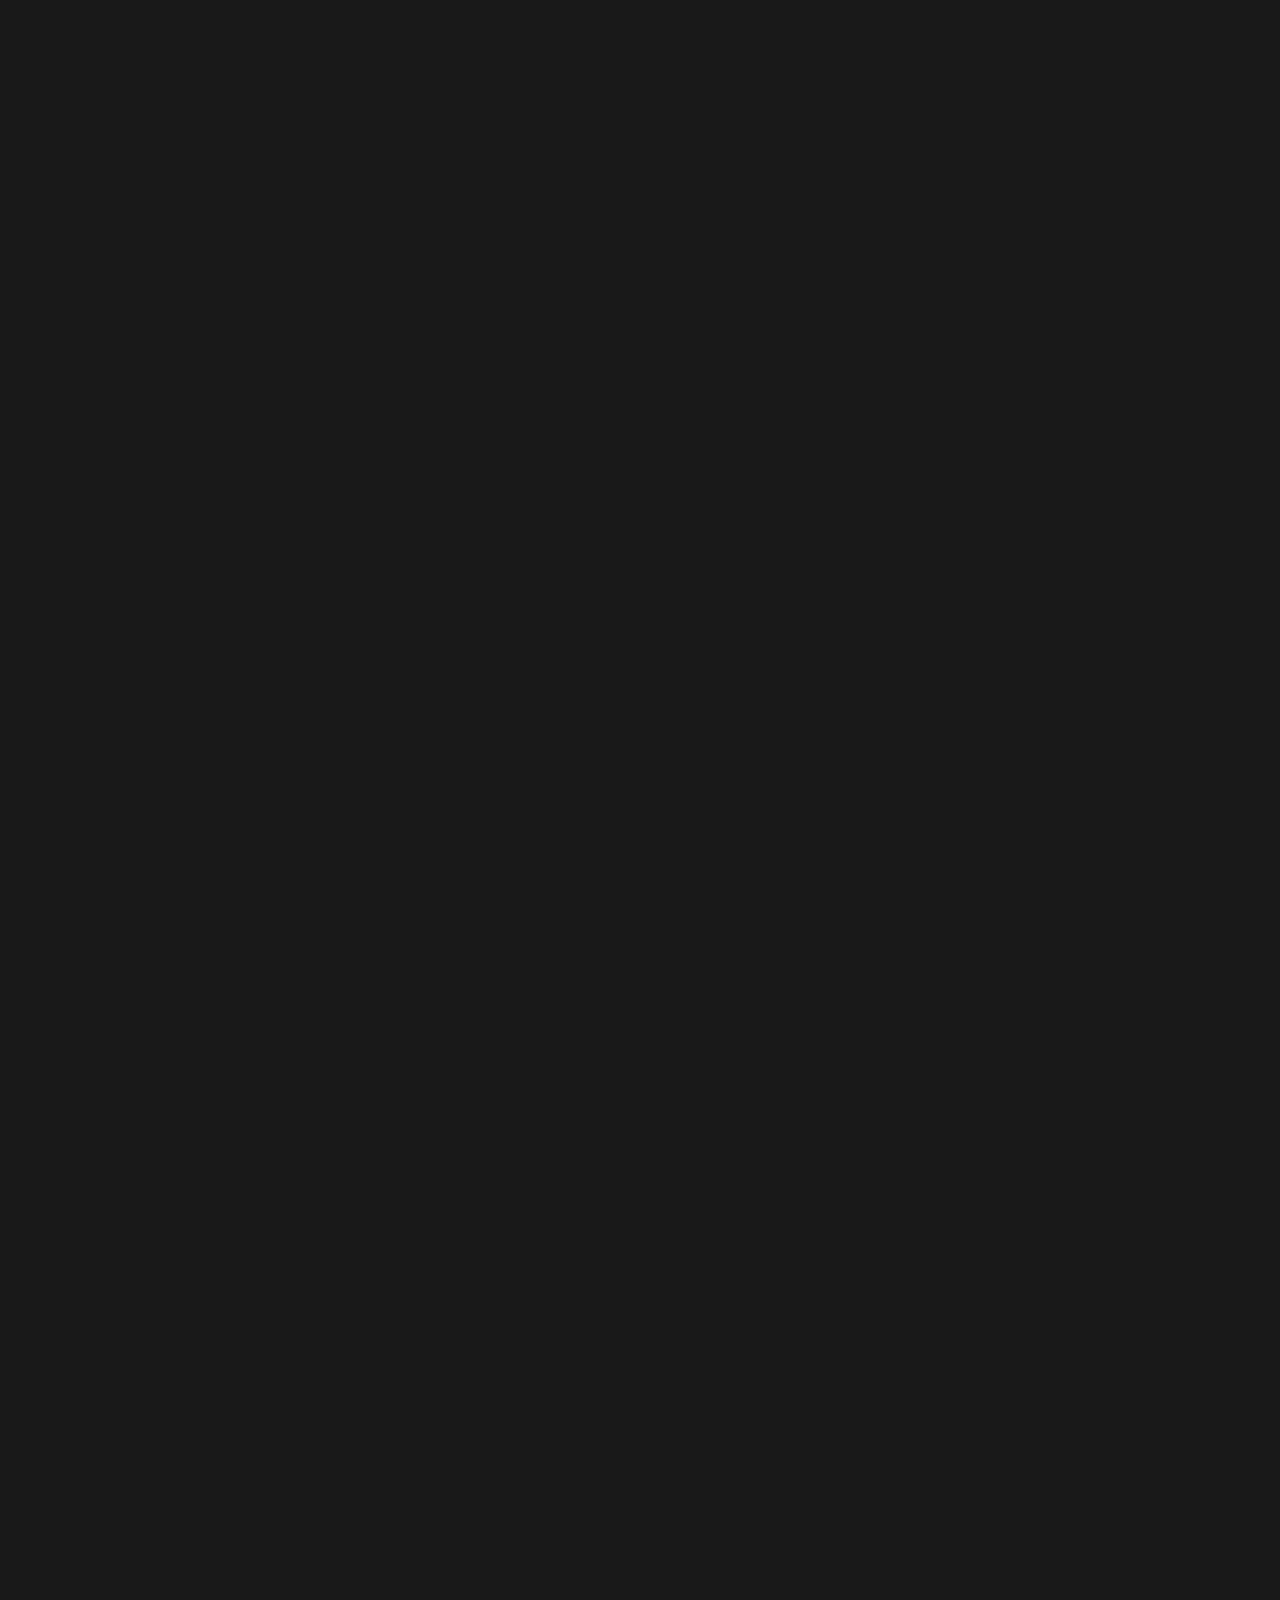
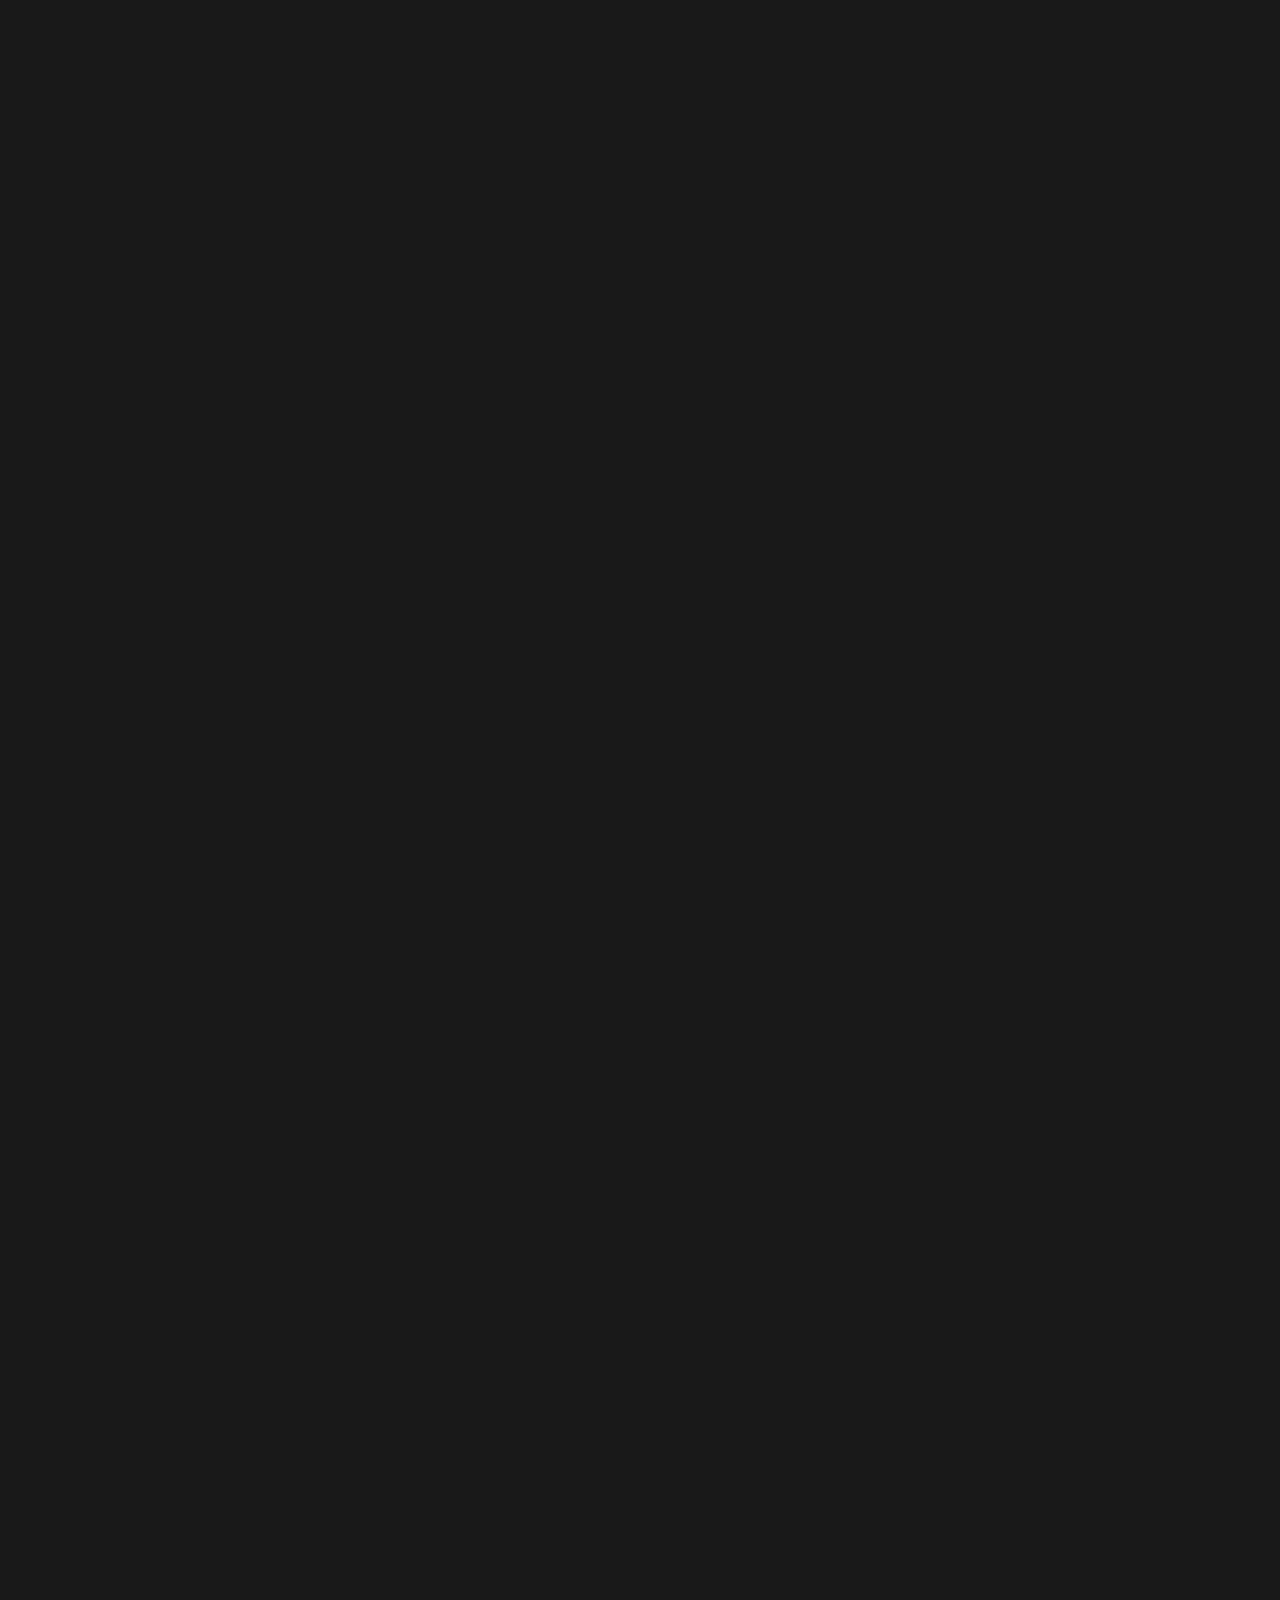
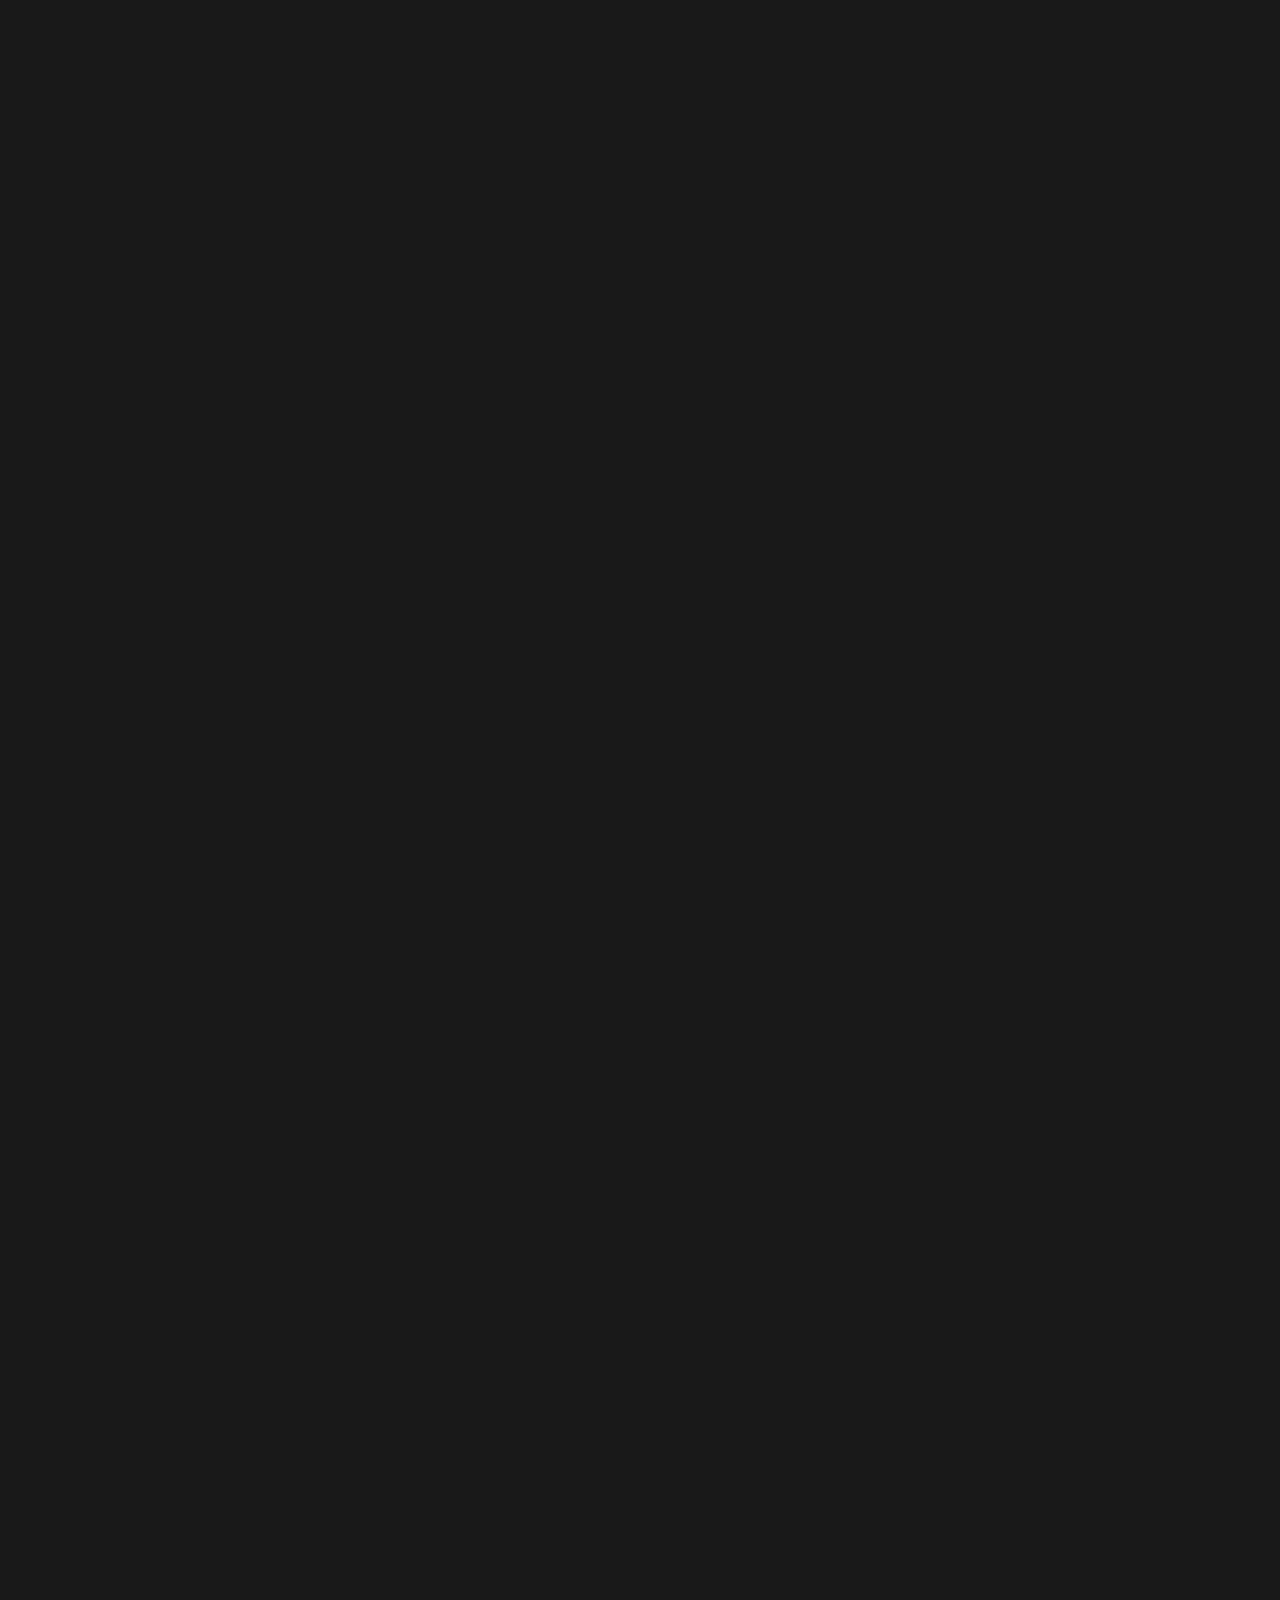
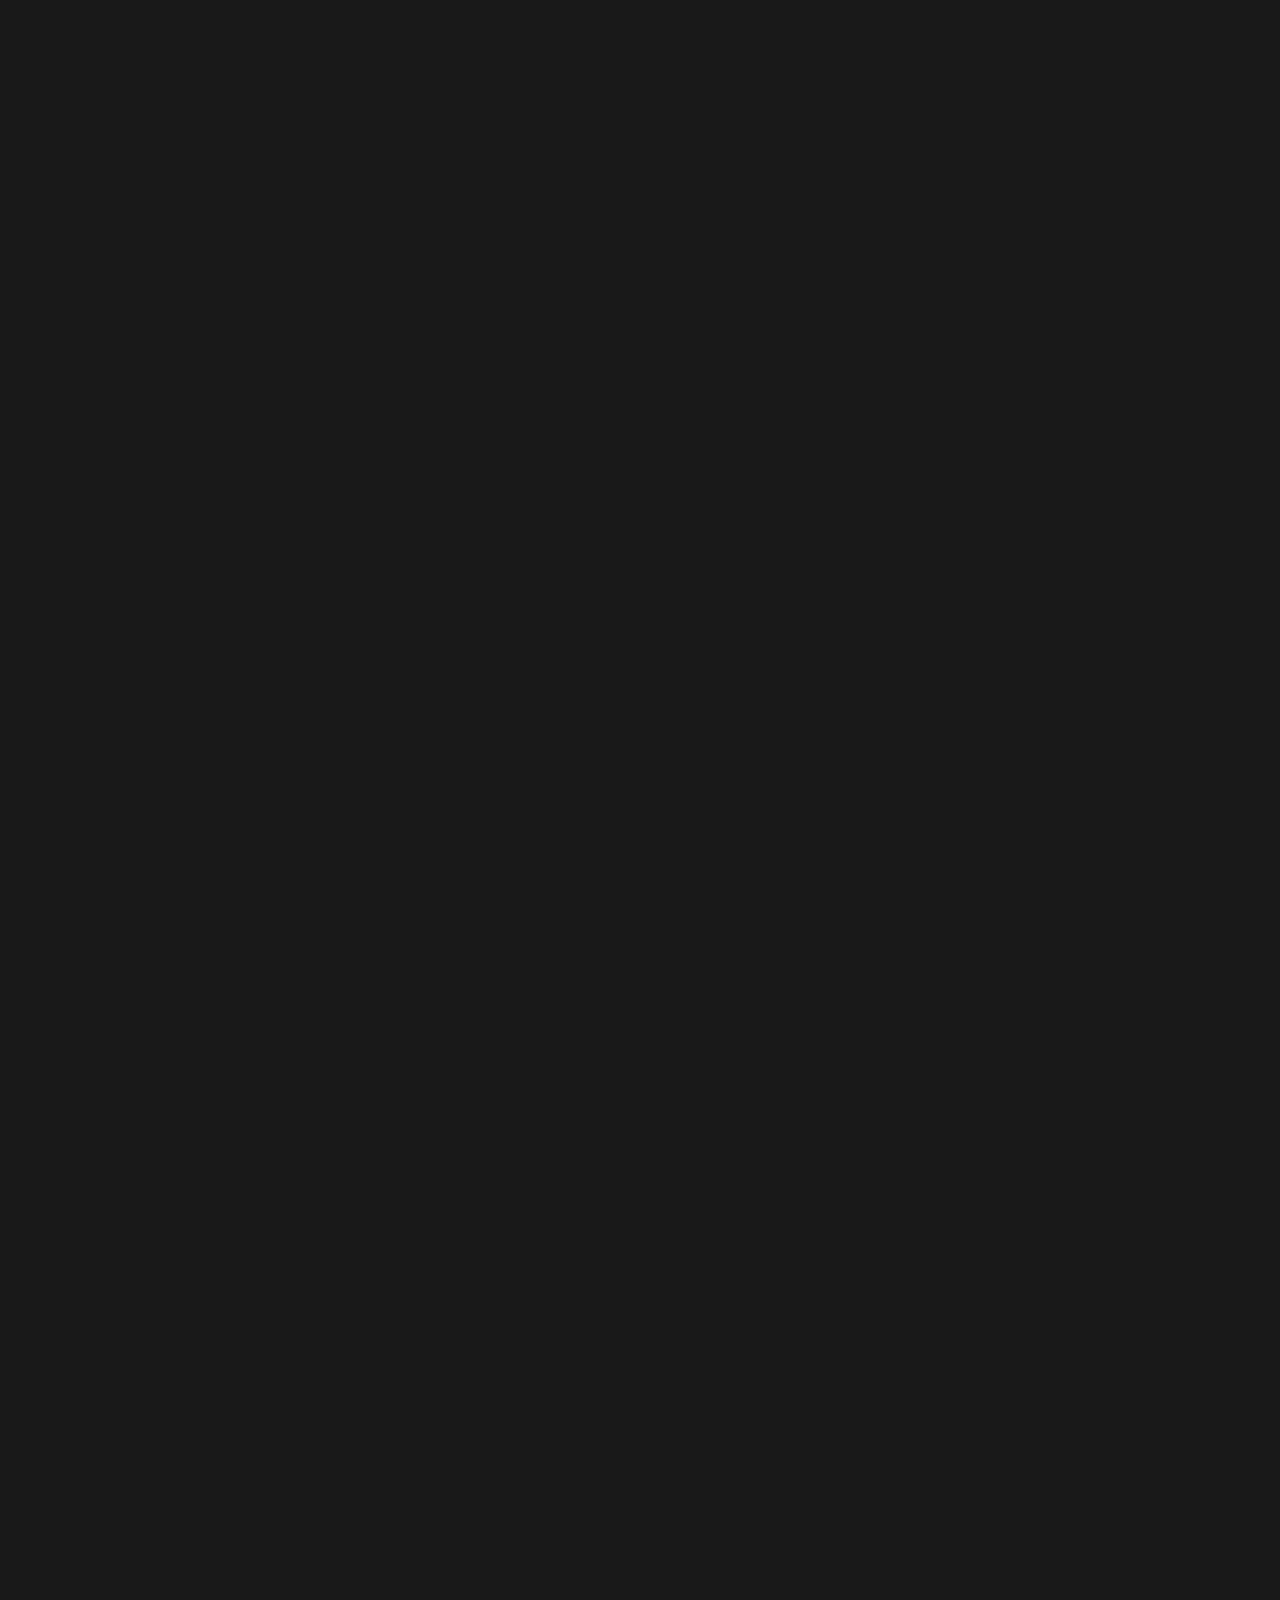
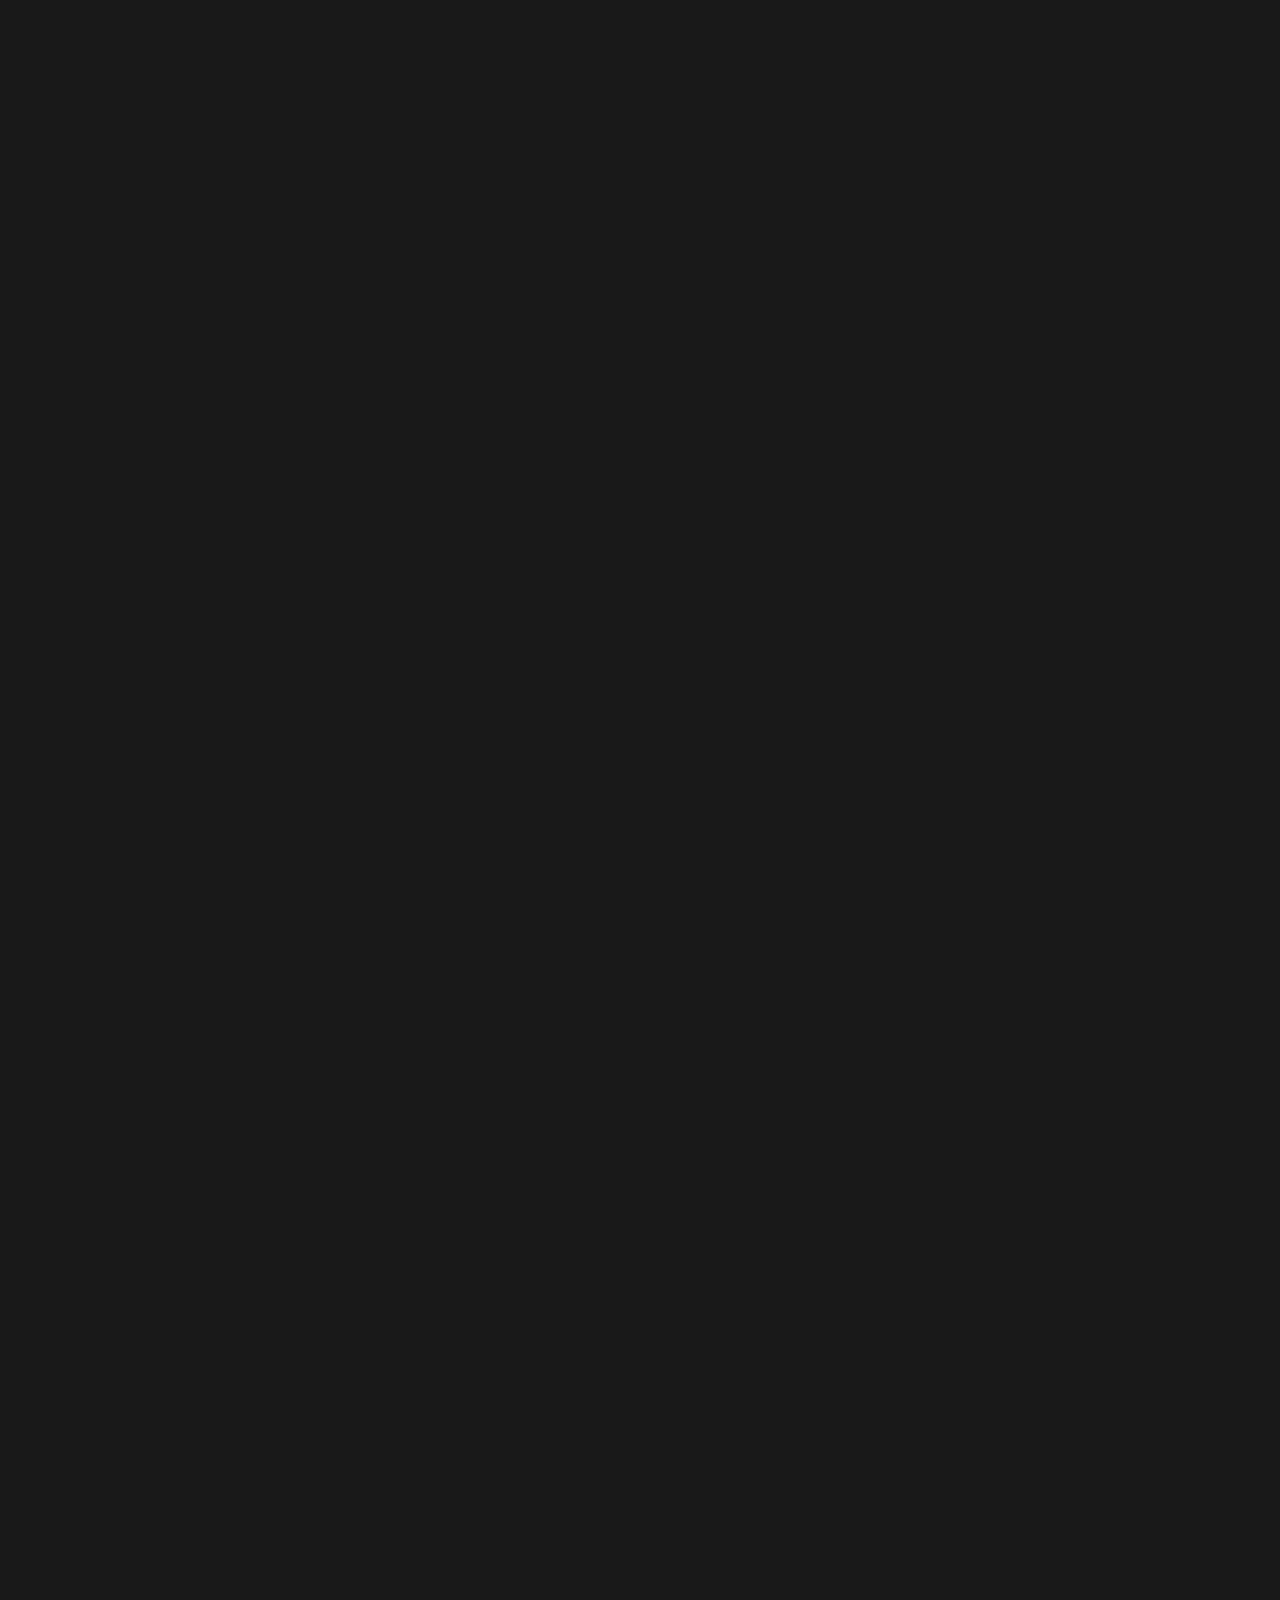
<file: presentation/examples/scroll.html>
<!doctype html>
<html lang="en">

	<head>
		<meta charset="utf-8">

		<title>reveal.js - Scroll View</title>

		<meta name="viewport" content="width=device-width, initial-scale=1.0, maximum-scale=1.0, user-scalable=no">

		<link rel="stylesheet" href="../dist/reset.css">
		<link rel="stylesheet" href="../dist/reveal.css">
		<link rel="stylesheet" href="../dist/theme/black.css" id="theme">
    <link rel="stylesheet" href="../plugin/highlight/monokai.css">
	</head>

	<body>

		<div class="reveal">

			<div class="slides">

				<section><h1>Scroll View</h1></section>
				<section data-background="indigo">
					<h2>Scroll triggered fragments</h2>
					<ul>
						<li class="fragment fade-left">Step one</li>
						<li class="fragment fade-left">Step two</li>
						<li class="fragment fade-left">Step three</li>
					</ul>
				</section>
				<section data-background-color="#fff"><h2>Scrollbar inverts<br>based on slide bg</h2></section>
				<section data-auto-animate data-auto-animate-easing="cubic-bezier(0.770, 0.000, 0.175, 1.000)">
					<h2>Auto-Animate</h2>
					<p>Scroll triggered auto-animations 😍</p>
					<div class="r-hstack justify-center">
						<div data-id="box1" style="background: #999; width: 50px; height: 50px; margin: 10px; border-radius: 5px;"></div>
						<div data-id="box2" style="background: #999; width: 50px; height: 50px; margin: 10px; border-radius: 5px;"></div>
						<div data-id="box3" style="background: #999; width: 50px; height: 50px; margin: 10px; border-radius: 5px;"></div>
					</div>
				</section>
				<section data-auto-animate data-auto-animate-easing="cubic-bezier(0.770, 0.000, 0.175, 1.000)">
					<div class="r-hstack justify-center">
						<div data-id="box1" data-auto-animate-delay="0" style="background: cyan; width: 150px; height: 100px; margin: 10px;"></div>
						<div data-id="box2" data-auto-animate-delay="0.1" style="background: magenta; width: 150px; height: 100px; margin: 10px;"></div>
						<div data-id="box3" data-auto-animate-delay="0.2" style="background: yellow; width: 150px; height: 100px; margin: 10px;"></div>
					</div>
					<h2 style="margin-top: 20px;">Auto-Animate</h2>
				</section>
				<section data-auto-animate data-auto-animate-easing="cubic-bezier(0.770, 0.000, 0.175, 1.000)">
					<div class="r-stack">
						<div data-id="box1" style="background: cyan; width: 300px; height: 300px; border-radius: 200px;"></div>
						<div data-id="box2" style="background: magenta; width: 200px; height: 200px; border-radius: 200px;"></div>
						<div data-id="box3" style="background: yellow; width: 100px; height: 100px; border-radius: 200px;"></div>
					</div>
					<h2 style="margin-top: 20px;">Auto-Animate</h2>
				</section>
				<section data-background-gradient="linear-gradient(to bottom, #283b95, #17b2c3)" id="gradient-bg">
					<h2 data-id="code-title">Code highlights,<br />meet scroll triggers</h2>
					<pre data-id="code-animation"><code class="hljs javascript" data-trim data-line-numbers="|4,8-11|17|22-24"><script type="text/template">
						import React, { useState } from 'react';

						function Example() {
						  const [count, setCount] = useState(0);

						  return (
						    <div>
						      <p>You clicked {count} times</p>
						      <button onClick={() => setCount(count + 1)}>
						        Click me
						      </button>
						    </div>
						  );
						}

						function SecondExample() {
						  const [count, setCount] = useState(0);

						  return (
						    <div>
						      <p>You clicked {count} times</p>
						      <button onClick={() => setCount(count + 1)}>
						        Click me
						      </button>
						    </div>
						  );
						}
					</script></code></pre>
				</section>
				<section class="stack">
          <section data-background="https://static.slid.es/reveal/image-placeholder.png" id="image-bg">
            <h2>Image Backgrounds</h2>
          </section>
          <section data-background-video-muted data-background-video="https://s3.amazonaws.com/static.slid.es/site/homepage/v1/homepage-video-editor.mp4,https://s3.amazonaws.com/static.slid.es/site/homepage/v1/homepage-video-editor.webm">
            <h2>Video background</h2>
          </section>
        </section>
				<section><h2>The end</h2></section>

			</div>

		</div>

		<script src="../dist/reveal.js"></script>
		<script src="../plugin/notes/notes.js"></script>
		<script src="../plugin/markdown/markdown.js"></script>
		<script src="../plugin/highlight/highlight.js"></script>
		<script>
			Reveal.initialize({
				view: 'scroll',
				hash: true,

				plugins: [ RevealMarkdown, RevealHighlight, RevealNotes ]
			});
		</script>

	</body>
</html>
</file>
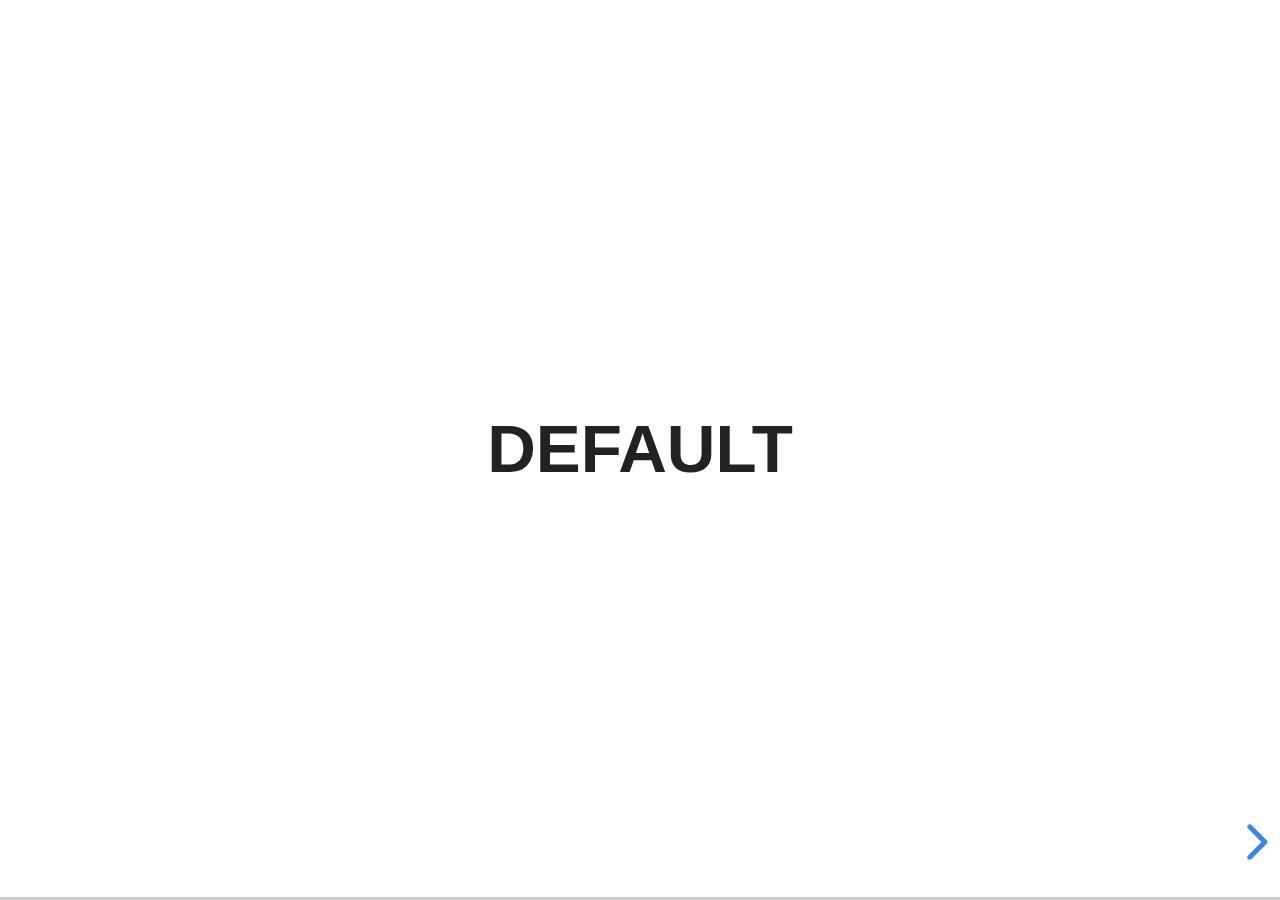
<file: presentation/examples/transitions.html>
<!doctype html>
<html lang="en">

	<head>
		<meta charset="utf-8">

		<title>reveal.js - Slide Transitions</title>

		<link rel="stylesheet" href="../dist/reveal.css">
		<link rel="stylesheet" href="../dist/theme/white.css" id="theme">
		<style type="text/css" media="screen">
			.slides section.has-dark-background,
			.slides section.has-dark-background h3 {
				color: #fff;
			}
			.slides section.has-light-background,
			.slides section.has-light-background h3 {
				color: #222;
			}
		</style>
	</head>

	<body>

		<div class="reveal">

			<div class="slides">

				<section>
					<h3>Default</h3>
				</section>

				<section>
					<h3>Default</h3>
				</section>

				<section data-transition="zoom">
					<h3>data-transition: zoom</h3>
				</section>

				<section data-transition="zoom-in fade-out">
					<h3>data-transition: zoom-in fade-out</h3>
				</section>

				<section>
					<h3>Default</h3>
				</section>

				<section data-transition="convex">
					<h3>data-transition: convex</h3>
				</section>

				<section data-transition="convex-in concave-out">
					<h3>data-transition: convex-in concave-out</h3>
				</section>

				<section>
					<section data-transition="zoom">
						<h3>Default</h3>
					</section>
					<section data-transition="concave">
						<h3>data-transition: concave</h3>
					</section>
					<section data-transition="convex-in fade-out">
						<h3>data-transition: convex-in fade-out</h3>
					</section>
					<section>
						<h3>Default</h3>
					</section>
				</section>

				<section data-transition="none">
					<h3>data-transition: none</h3>
				</section>

				<section>
					<h3>Default</h3>
				</section>

			</div>

		</div>

		<script src="../dist/reveal.js"></script>
		<script>
			Reveal.initialize({
				center: true,
				history: true,

				// transition: 'slide',
				// transitionSpeed: 'slow',
				// backgroundTransition: 'slide'
			});
		</script>

	</body>
</html>
</file>
<file: presentation/dist/theme/black.css>
/**
 * Black theme for reveal.js. This is the opposite of the 'white' theme.
 *
 * By Hakim El Hattab, http://hakim.se
 */
@import url(./fonts/source-sans-pro/source-sans-pro.css);
section.has-light-background, section.has-light-background h1, section.has-light-background h2, section.has-light-background h3, section.has-light-background h4, section.has-light-background h5, section.has-light-background h6 {
  color: #222;
}

/*********************************************
 * GLOBAL STYLES
 *********************************************/
:root {
  --r-background-color: #191919;
  --r-main-font: Source Sans Pro, Helvetica, sans-serif;
  --r-main-font-size: 42px;
  --r-main-color: #fff;
  --r-block-margin: 20px;
  --r-heading-margin: 0 0 20px 0;
  --r-heading-font: Source Sans Pro, Helvetica, sans-serif;
  --r-heading-color: #fff;
  --r-heading-line-height: 1.2;
  --r-heading-letter-spacing: normal;
  --r-heading-text-transform: uppercase;
  --r-heading-text-shadow: none;
  --r-heading-font-weight: 600;
  --r-heading1-text-shadow: none;
  --r-heading1-size: 2.5em;
  --r-heading2-size: 1.6em;
  --r-heading3-size: 1.3em;
  --r-heading4-size: 1em;
  --r-code-font: monospace;
  --r-link-color: #42affa;
  --r-link-color-dark: #068de9;
  --r-link-color-hover: #8dcffc;
  --r-selection-background-color: rgba(66, 175, 250, 0.75);
  --r-selection-color: #fff;
  --r-overlay-element-bg-color: 240, 240, 240;
  --r-overlay-element-fg-color: 0, 0, 0;
}

.reveal-viewport {
  background: #191919;
  background-color: var(--r-background-color);
}

.reveal {
  font-family: var(--r-main-font);
  font-size: var(--r-main-font-size);
  font-weight: normal;
  color: var(--r-main-color);
}

.reveal ::selection {
  color: var(--r-selection-color);
  background: var(--r-selection-background-color);
  text-shadow: none;
}

.reveal ::-moz-selection {
  color: var(--r-selection-color);
  background: var(--r-selection-background-color);
  text-shadow: none;
}

.reveal .slides section,
.reveal .slides section > section {
  line-height: 1.3;
  font-weight: inherit;
}

/*********************************************
 * HEADERS
 *********************************************/
.reveal h1,
.reveal h2,
.reveal h3,
.reveal h4,
.reveal h5,
.reveal h6 {
  margin: var(--r-heading-margin);
  color: var(--r-heading-color);
  font-family: var(--r-heading-font);
  font-weight: var(--r-heading-font-weight);
  line-height: var(--r-heading-line-height);
  letter-spacing: var(--r-heading-letter-spacing);
  text-transform: var(--r-heading-text-transform);
  text-shadow: var(--r-heading-text-shadow);
  word-wrap: break-word;
}

.reveal h1 {
  font-size: var(--r-heading1-size);
}

.reveal h2 {
  font-size: var(--r-heading2-size);
}

.reveal h3 {
  font-size: var(--r-heading3-size);
}

.reveal h4 {
  font-size: var(--r-heading4-size);
}

.reveal h1 {
  text-shadow: var(--r-heading1-text-shadow);
}

/*********************************************
 * OTHER
 *********************************************/
.reveal p {
  margin: var(--r-block-margin) 0;
  line-height: 1.3;
}

/* Remove trailing margins after titles */
.reveal h1:last-child,
.reveal h2:last-child,
.reveal h3:last-child,
.reveal h4:last-child,
.reveal h5:last-child,
.reveal h6:last-child {
  margin-bottom: 0;
}

/* Ensure certain elements are never larger than the slide itself */
.reveal img,
.reveal video,
.reveal iframe {
  max-width: 95%;
  max-height: 95%;
}

.reveal strong,
.reveal b {
  font-weight: bold;
}

.reveal em {
  font-style: italic;
}

.reveal ol,
.reveal dl,
.reveal ul {
  display: inline-block;
  text-align: left;
  margin: 0 0 0 1em;
}

.reveal ol {
  list-style-type: decimal;
}

.reveal ul {
  list-style-type: disc;
}

.reveal ul ul {
  list-style-type: square;
}

.reveal ul ul ul {
  list-style-type: circle;
}

.reveal ul ul,
.reveal ul ol,
.reveal ol ol,
.reveal ol ul {
  display: block;
  margin-left: 40px;
}

.reveal dt {
  font-weight: bold;
}

.reveal dd {
  margin-left: 40px;
}

.reveal blockquote {
  display: block;
  position: relative;
  width: 70%;
  margin: var(--r-block-margin) auto;
  padding: 5px;
  font-style: italic;
  background: rgba(255, 255, 255, 0.05);
  box-shadow: 0px 0px 2px rgba(0, 0, 0, 0.2);
}

.reveal blockquote p:first-child,
.reveal blockquote p:last-child {
  display: inline-block;
}

.reveal q {
  font-style: italic;
}

.reveal pre {
  display: block;
  position: relative;
  width: 90%;
  margin: var(--r-block-margin) auto;
  text-align: left;
  font-size: 0.55em;
  font-family: var(--r-code-font);
  line-height: 1.2em;
  word-wrap: break-word;
  box-shadow: 0px 5px 15px rgba(0, 0, 0, 0.15);
}

.reveal code {
  font-family: var(--r-code-font);
  text-transform: none;
  tab-size: 2;
}

.reveal pre code {
  display: block;
  padding: 5px;
  overflow: auto;
  max-height: 400px;
  word-wrap: normal;
}

.reveal .code-wrapper {
  white-space: normal;
}

.reveal .code-wrapper code {
  white-space: pre;
}

.reveal table {
  margin: auto;
  border-collapse: collapse;
  border-spacing: 0;
}

.reveal table th {
  font-weight: bold;
}

.reveal table th,
.reveal table td {
  text-align: left;
  padding: 0.2em 0.5em 0.2em 0.5em;
  border-bottom: 1px solid;
}

.reveal table th[align=center],
.reveal table td[align=center] {
  text-align: center;
}

.reveal table th[align=right],
.reveal table td[align=right] {
  text-align: right;
}

.reveal table tbody tr:last-child th,
.reveal table tbody tr:last-child td {
  border-bottom: none;
}

.reveal sup {
  vertical-align: super;
  font-size: smaller;
}

.reveal sub {
  vertical-align: sub;
  font-size: smaller;
}

.reveal small {
  display: inline-block;
  font-size: 0.6em;
  line-height: 1.2em;
  vertical-align: top;
}

.reveal small * {
  vertical-align: top;
}

.reveal img {
  margin: var(--r-block-margin) 0;
}

/*********************************************
 * LINKS
 *********************************************/
.reveal a {
  color: var(--r-link-color);
  text-decoration: none;
  transition: color 0.15s ease;
}

.reveal a:hover {
  color: var(--r-link-color-hover);
  text-shadow: none;
  border: none;
}

.reveal .roll span:after {
  color: #fff;
  background: var(--r-link-color-dark);
}

/*********************************************
 * Frame helper
 *********************************************/
.reveal .r-frame {
  border: 4px solid var(--r-main-color);
  box-shadow: 0 0 10px rgba(0, 0, 0, 0.15);
}

.reveal a .r-frame {
  transition: all 0.15s linear;
}

.reveal a:hover .r-frame {
  border-color: var(--r-link-color);
  box-shadow: 0 0 20px rgba(0, 0, 0, 0.55);
}

/*********************************************
 * NAVIGATION CONTROLS
 *********************************************/
.reveal .controls {
  color: var(--r-link-color);
}

/*********************************************
 * PROGRESS BAR
 *********************************************/
.reveal .progress {
  background: rgba(0, 0, 0, 0.2);
  color: var(--r-link-color);
}

/*********************************************
 * PRINT BACKGROUND
 *********************************************/
@media print {
  .backgrounds {
    background-color: var(--r-background-color);
  }
}
</file>
<file: presentation/plugin/highlight/monokai.css>
/*
Monokai style - ported by Luigi Maselli - http://grigio.org
*/

.hljs {
  display: block;
  overflow-x: auto;
  padding: 0.5em;
  background: #272822;
  color: #ddd;
}

.hljs-tag,
.hljs-keyword,
.hljs-selector-tag,
.hljs-literal,
.hljs-strong,
.hljs-name {
  color: #f92672;
}

.hljs-code {
  color: #66d9ef;
}

.hljs-class .hljs-title {
  color: white;
}

.hljs-attribute,
.hljs-symbol,
.hljs-regexp,
.hljs-link {
  color: #bf79db;
}

.hljs-string,
.hljs-bullet,
.hljs-subst,
.hljs-title,
.hljs-section,
.hljs-emphasis,
.hljs-type,
.hljs-built_in,
.hljs-builtin-name,
.hljs-selector-attr,
.hljs-selector-pseudo,
.hljs-addition,
.hljs-variable,
.hljs-template-tag,
.hljs-template-variable {
  color: #a6e22e;
}

.hljs-comment,
.hljs-quote,
.hljs-deletion,
.hljs-meta {
  color: #75715e;
}

.hljs-keyword,
.hljs-selector-tag,
.hljs-literal,
.hljs-doctag,
.hljs-title,
.hljs-section,
.hljs-type,
.hljs-selector-id {
  font-weight: bold;
}
</file>
<file: presentation/dist/theme/serif.css>
/**
 * A simple theme for reveal.js presentations, similar
 * to the default theme. The accent color is brown.
 *
 * This theme is Copyright (C) 2012-2013 Owen Versteeg, http://owenversteeg.com - it is MIT licensed.
 */
.reveal a {
  line-height: 1.3em;
}

section.has-dark-background, section.has-dark-background h1, section.has-dark-background h2, section.has-dark-background h3, section.has-dark-background h4, section.has-dark-background h5, section.has-dark-background h6 {
  color: #fff;
}

/*********************************************
 * GLOBAL STYLES
 *********************************************/
:root {
  --r-background-color: #F0F1EB;
  --r-main-font: Palatino Linotype, Book Antiqua, Palatino, FreeSerif, serif;
  --r-main-font-size: 40px;
  --r-main-color: #000;
  --r-block-margin: 20px;
  --r-heading-margin: 0 0 20px 0;
  --r-heading-font: Palatino Linotype, Book Antiqua, Palatino, FreeSerif, serif;
  --r-heading-color: #383D3D;
  --r-heading-line-height: 1.2;
  --r-heading-letter-spacing: normal;
  --r-heading-text-transform: none;
  --r-heading-text-shadow: none;
  --r-heading-font-weight: normal;
  --r-heading1-text-shadow: none;
  --r-heading1-size: 3.77em;
  --r-heading2-size: 2.11em;
  --r-heading3-size: 1.55em;
  --r-heading4-size: 1em;
  --r-code-font: monospace;
  --r-link-color: #51483D;
  --r-link-color-dark: #25211c;
  --r-link-color-hover: #8b7c69;
  --r-selection-background-color: #26351C;
  --r-selection-color: #fff;
  --r-overlay-element-bg-color: 0, 0, 0;
  --r-overlay-element-fg-color: 240, 240, 240;
}

.reveal-viewport {
  background: #F0F1EB;
  background-color: var(--r-background-color);
}

.reveal {
  font-family: var(--r-main-font);
  font-size: var(--r-main-font-size);
  font-weight: normal;
  color: var(--r-main-color);
}

.reveal ::selection {
  color: var(--r-selection-color);
  background: var(--r-selection-background-color);
  text-shadow: none;
}

.reveal ::-moz-selection {
  color: var(--r-selection-color);
  background: var(--r-selection-background-color);
  text-shadow: none;
}

.reveal .slides section,
.reveal .slides section > section {
  line-height: 1.3;
  font-weight: inherit;
}

/*********************************************
 * HEADERS
 *********************************************/
.reveal h1,
.reveal h2,
.reveal h3,
.reveal h4,
.reveal h5,
.reveal h6 {
  margin: var(--r-heading-margin);
  color: var(--r-heading-color);
  font-family: var(--r-heading-font);
  font-weight: var(--r-heading-font-weight);
  line-height: var(--r-heading-line-height);
  letter-spacing: var(--r-heading-letter-spacing);
  text-transform: var(--r-heading-text-transform);
  text-shadow: var(--r-heading-text-shadow);
  word-wrap: break-word;
}

.reveal h1 {
  font-size: var(--r-heading1-size);
}

.reveal h2 {
  font-size: var(--r-heading2-size);
}

.reveal h3 {
  font-size: var(--r-heading3-size);
}

.reveal h4 {
  font-size: var(--r-heading4-size);
}

.reveal h1 {
  text-shadow: var(--r-heading1-text-shadow);
}

/*********************************************
 * OTHER
 *********************************************/
.reveal p {
  margin: var(--r-block-margin) 0;
  line-height: 1.3;
}

/* Remove trailing margins after titles */
.reveal h1:last-child,
.reveal h2:last-child,
.reveal h3:last-child,
.reveal h4:last-child,
.reveal h5:last-child,
.reveal h6:last-child {
  margin-bottom: 0;
}

/* Ensure certain elements are never larger than the slide itself */
.reveal img,
.reveal video,
.reveal iframe {
  max-width: 95%;
  max-height: 95%;
}

.reveal strong,
.reveal b {
  font-weight: bold;
}

.reveal em {
  font-style: italic;
}

.reveal ol,
.reveal dl,
.reveal ul {
  display: inline-block;
  text-align: left;
  margin: 0 0 0 1em;
}

.reveal ol {
  list-style-type: decimal;
}

.reveal ul {
  list-style-type: disc;
}

.reveal ul ul {
  list-style-type: square;
}

.reveal ul ul ul {
  list-style-type: circle;
}

.reveal ul ul,
.reveal ul ol,
.reveal ol ol,
.reveal ol ul {
  display: block;
  margin-left: 40px;
}

.reveal dt {
  font-weight: bold;
}

.reveal dd {
  margin-left: 40px;
}

.reveal blockquote {
  display: block;
  position: relative;
  width: 70%;
  margin: var(--r-block-margin) auto;
  padding: 5px;
  font-style: italic;
  background: rgba(255, 255, 255, 0.05);
  box-shadow: 0px 0px 2px rgba(0, 0, 0, 0.2);
}

.reveal blockquote p:first-child,
.reveal blockquote p:last-child {
  display: inline-block;
}

.reveal q {
  font-style: italic;
}

.reveal pre {
  display: block;
  position: relative;
  width: 90%;
  margin: var(--r-block-margin) auto;
  text-align: left;
  font-size: 0.55em;
  font-family: var(--r-code-font);
  line-height: 1.2em;
  word-wrap: break-word;
  box-shadow: 0px 5px 15px rgba(0, 0, 0, 0.15);
}

.reveal code {
  font-family: var(--r-code-font);
  text-transform: none;
  tab-size: 2;
}

.reveal pre code {
  display: block;
  padding: 5px;
  overflow: auto;
  max-height: 400px;
  word-wrap: normal;
}

.reveal .code-wrapper {
  white-space: normal;
}

.reveal .code-wrapper code {
  white-space: pre;
}

.reveal table {
  margin: auto;
  border-collapse: collapse;
  border-spacing: 0;
}

.reveal table th {
  font-weight: bold;
}

.reveal table th,
.reveal table td {
  text-align: left;
  padding: 0.2em 0.5em 0.2em 0.5em;
  border-bottom: 1px solid;
}

.reveal table th[align=center],
.reveal table td[align=center] {
  text-align: center;
}

.reveal table th[align=right],
.reveal table td[align=right] {
  text-align: right;
}

.reveal table tbody tr:last-child th,
.reveal table tbody tr:last-child td {
  border-bottom: none;
}

.reveal sup {
  vertical-align: super;
  font-size: smaller;
}

.reveal sub {
  vertical-align: sub;
  font-size: smaller;
}

.reveal small {
  display: inline-block;
  font-size: 0.6em;
  line-height: 1.2em;
  vertical-align: top;
}

.reveal small * {
  vertical-align: top;
}

.reveal img {
  margin: var(--r-block-margin) 0;
}

/*********************************************
 * LINKS
 *********************************************/
.reveal a {
  color: var(--r-link-color);
  text-decoration: none;
  transition: color 0.15s ease;
}

.reveal a:hover {
  color: var(--r-link-color-hover);
  text-shadow: none;
  border: none;
}

.reveal .roll span:after {
  color: #fff;
  background: var(--r-link-color-dark);
}

/*********************************************
 * Frame helper
 *********************************************/
.reveal .r-frame {
  border: 4px solid var(--r-main-color);
  box-shadow: 0 0 10px rgba(0, 0, 0, 0.15);
}

.reveal a .r-frame {
  transition: all 0.15s linear;
}

.reveal a:hover .r-frame {
  border-color: var(--r-link-color);
  box-shadow: 0 0 20px rgba(0, 0, 0, 0.55);
}

/*********************************************
 * NAVIGATION CONTROLS
 *********************************************/
.reveal .controls {
  color: var(--r-link-color);
}

/*********************************************
 * PROGRESS BAR
 *********************************************/
.reveal .progress {
  background: rgba(0, 0, 0, 0.2);
  color: var(--r-link-color);
}

/*********************************************
 * PRINT BACKGROUND
 *********************************************/
@media print {
  .backgrounds {
    background-color: var(--r-background-color);
  }
}
</file>
<file: presentation/dist/theme/white.css>
/**
 * White theme for reveal.js. This is the opposite of the 'black' theme.
 *
 * By Hakim El Hattab, http://hakim.se
 */
@import url(./fonts/source-sans-pro/source-sans-pro.css);
section.has-dark-background, section.has-dark-background h1, section.has-dark-background h2, section.has-dark-background h3, section.has-dark-background h4, section.has-dark-background h5, section.has-dark-background h6 {
  color: #fff;
}

/*********************************************
 * GLOBAL STYLES
 *********************************************/
:root {
  --r-background-color: #fff;
  --r-main-font: Source Sans Pro, Helvetica, sans-serif;
  --r-main-font-size: 42px;
  --r-main-color: #222;
  --r-block-margin: 20px;
  --r-heading-margin: 0 0 20px 0;
  --r-heading-font: Source Sans Pro, Helvetica, sans-serif;
  --r-heading-color: #222;
  --r-heading-line-height: 1.2;
  --r-heading-letter-spacing: normal;
  --r-heading-text-transform: uppercase;
  --r-heading-text-shadow: none;
  --r-heading-font-weight: 600;
  --r-heading1-text-shadow: none;
  --r-heading1-size: 2.5em;
  --r-heading2-size: 1.6em;
  --r-heading3-size: 1.3em;
  --r-heading4-size: 1em;
  --r-code-font: monospace;
  --r-link-color: #2a76dd;
  --r-link-color-dark: #1a53a1;
  --r-link-color-hover: #6ca0e8;
  --r-selection-background-color: #98bdef;
  --r-selection-color: #fff;
  --r-overlay-element-bg-color: 0, 0, 0;
  --r-overlay-element-fg-color: 240, 240, 240;
}

.reveal-viewport {
  background: #fff;
  background-color: var(--r-background-color);
}

.reveal {
  font-family: var(--r-main-font);
  font-size: var(--r-main-font-size);
  font-weight: normal;
  color: var(--r-main-color);
}

.reveal ::selection {
  color: var(--r-selection-color);
  background: var(--r-selection-background-color);
  text-shadow: none;
}

.reveal ::-moz-selection {
  color: var(--r-selection-color);
  background: var(--r-selection-background-color);
  text-shadow: none;
}

.reveal .slides section,
.reveal .slides section > section {
  line-height: 1.3;
  font-weight: inherit;
}

/*********************************************
 * HEADERS
 *********************************************/
.reveal h1,
.reveal h2,
.reveal h3,
.reveal h4,
.reveal h5,
.reveal h6 {
  margin: var(--r-heading-margin);
  color: var(--r-heading-color);
  font-family: var(--r-heading-font);
  font-weight: var(--r-heading-font-weight);
  line-height: var(--r-heading-line-height);
  letter-spacing: var(--r-heading-letter-spacing);
  text-transform: var(--r-heading-text-transform);
  text-shadow: var(--r-heading-text-shadow);
  word-wrap: break-word;
}

.reveal h1 {
  font-size: var(--r-heading1-size);
}

.reveal h2 {
  font-size: var(--r-heading2-size);
}

.reveal h3 {
  font-size: var(--r-heading3-size);
}

.reveal h4 {
  font-size: var(--r-heading4-size);
}

.reveal h1 {
  text-shadow: var(--r-heading1-text-shadow);
}

/*********************************************
 * OTHER
 *********************************************/
.reveal p {
  margin: var(--r-block-margin) 0;
  line-height: 1.3;
}

/* Remove trailing margins after titles */
.reveal h1:last-child,
.reveal h2:last-child,
.reveal h3:last-child,
.reveal h4:last-child,
.reveal h5:last-child,
.reveal h6:last-child {
  margin-bottom: 0;
}

/* Ensure certain elements are never larger than the slide itself */
.reveal img,
.reveal video,
.reveal iframe {
  max-width: 95%;
  max-height: 95%;
}

.reveal strong,
.reveal b {
  font-weight: bold;
}

.reveal em {
  font-style: italic;
}

.reveal ol,
.reveal dl,
.reveal ul {
  display: inline-block;
  text-align: left;
  margin: 0 0 0 1em;
}

.reveal ol {
  list-style-type: decimal;
}

.reveal ul {
  list-style-type: disc;
}

.reveal ul ul {
  list-style-type: square;
}

.reveal ul ul ul {
  list-style-type: circle;
}

.reveal ul ul,
.reveal ul ol,
.reveal ol ol,
.reveal ol ul {
  display: block;
  margin-left: 40px;
}

.reveal dt {
  font-weight: bold;
}

.reveal dd {
  margin-left: 40px;
}

.reveal blockquote {
  display: block;
  position: relative;
  width: 70%;
  margin: var(--r-block-margin) auto;
  padding: 5px;
  font-style: italic;
  background: rgba(255, 255, 255, 0.05);
  box-shadow: 0px 0px 2px rgba(0, 0, 0, 0.2);
}

.reveal blockquote p:first-child,
.reveal blockquote p:last-child {
  display: inline-block;
}

.reveal q {
  font-style: italic;
}

.reveal pre {
  display: block;
  position: relative;
  width: 90%;
  margin: var(--r-block-margin) auto;
  text-align: left;
  font-size: 0.55em;
  font-family: var(--r-code-font);
  line-height: 1.2em;
  word-wrap: break-word;
  box-shadow: 0px 5px 15px rgba(0, 0, 0, 0.15);
}

.reveal code {
  font-family: var(--r-code-font);
  text-transform: none;
  tab-size: 2;
}

.reveal pre code {
  display: block;
  padding: 5px;
  overflow: auto;
  max-height: 400px;
  word-wrap: normal;
}

.reveal .code-wrapper {
  white-space: normal;
}

.reveal .code-wrapper code {
  white-space: pre;
}

.reveal table {
  margin: auto;
  border-collapse: collapse;
  border-spacing: 0;
}

.reveal table th {
  font-weight: bold;
}

.reveal table th,
.reveal table td {
  text-align: left;
  padding: 0.2em 0.5em 0.2em 0.5em;
  border-bottom: 1px solid;
}

.reveal table th[align=center],
.reveal table td[align=center] {
  text-align: center;
}

.reveal table th[align=right],
.reveal table td[align=right] {
  text-align: right;
}

.reveal table tbody tr:last-child th,
.reveal table tbody tr:last-child td {
  border-bottom: none;
}

.reveal sup {
  vertical-align: super;
  font-size: smaller;
}

.reveal sub {
  vertical-align: sub;
  font-size: smaller;
}

.reveal small {
  display: inline-block;
  font-size: 0.6em;
  line-height: 1.2em;
  vertical-align: top;
}

.reveal small * {
  vertical-align: top;
}

.reveal img {
  margin: var(--r-block-margin) 0;
}

/*********************************************
 * LINKS
 *********************************************/
.reveal a {
  color: var(--r-link-color);
  text-decoration: none;
  transition: color 0.15s ease;
}

.reveal a:hover {
  color: var(--r-link-color-hover);
  text-shadow: none;
  border: none;
}

.reveal .roll span:after {
  color: #fff;
  background: var(--r-link-color-dark);
}

/*********************************************
 * Frame helper
 *********************************************/
.reveal .r-frame {
  border: 4px solid var(--r-main-color);
  box-shadow: 0 0 10px rgba(0, 0, 0, 0.15);
}

.reveal a .r-frame {
  transition: all 0.15s linear;
}

.reveal a:hover .r-frame {
  border-color: var(--r-link-color);
  box-shadow: 0 0 20px rgba(0, 0, 0, 0.55);
}

/*********************************************
 * NAVIGATION CONTROLS
 *********************************************/
.reveal .controls {
  color: var(--r-link-color);
}

/*********************************************
 * PROGRESS BAR
 *********************************************/
.reveal .progress {
  background: rgba(0, 0, 0, 0.2);
  color: var(--r-link-color);
}

/*********************************************
 * PRINT BACKGROUND
 *********************************************/
@media print {
  .backgrounds {
    background-color: var(--r-background-color);
  }
}
</file>
